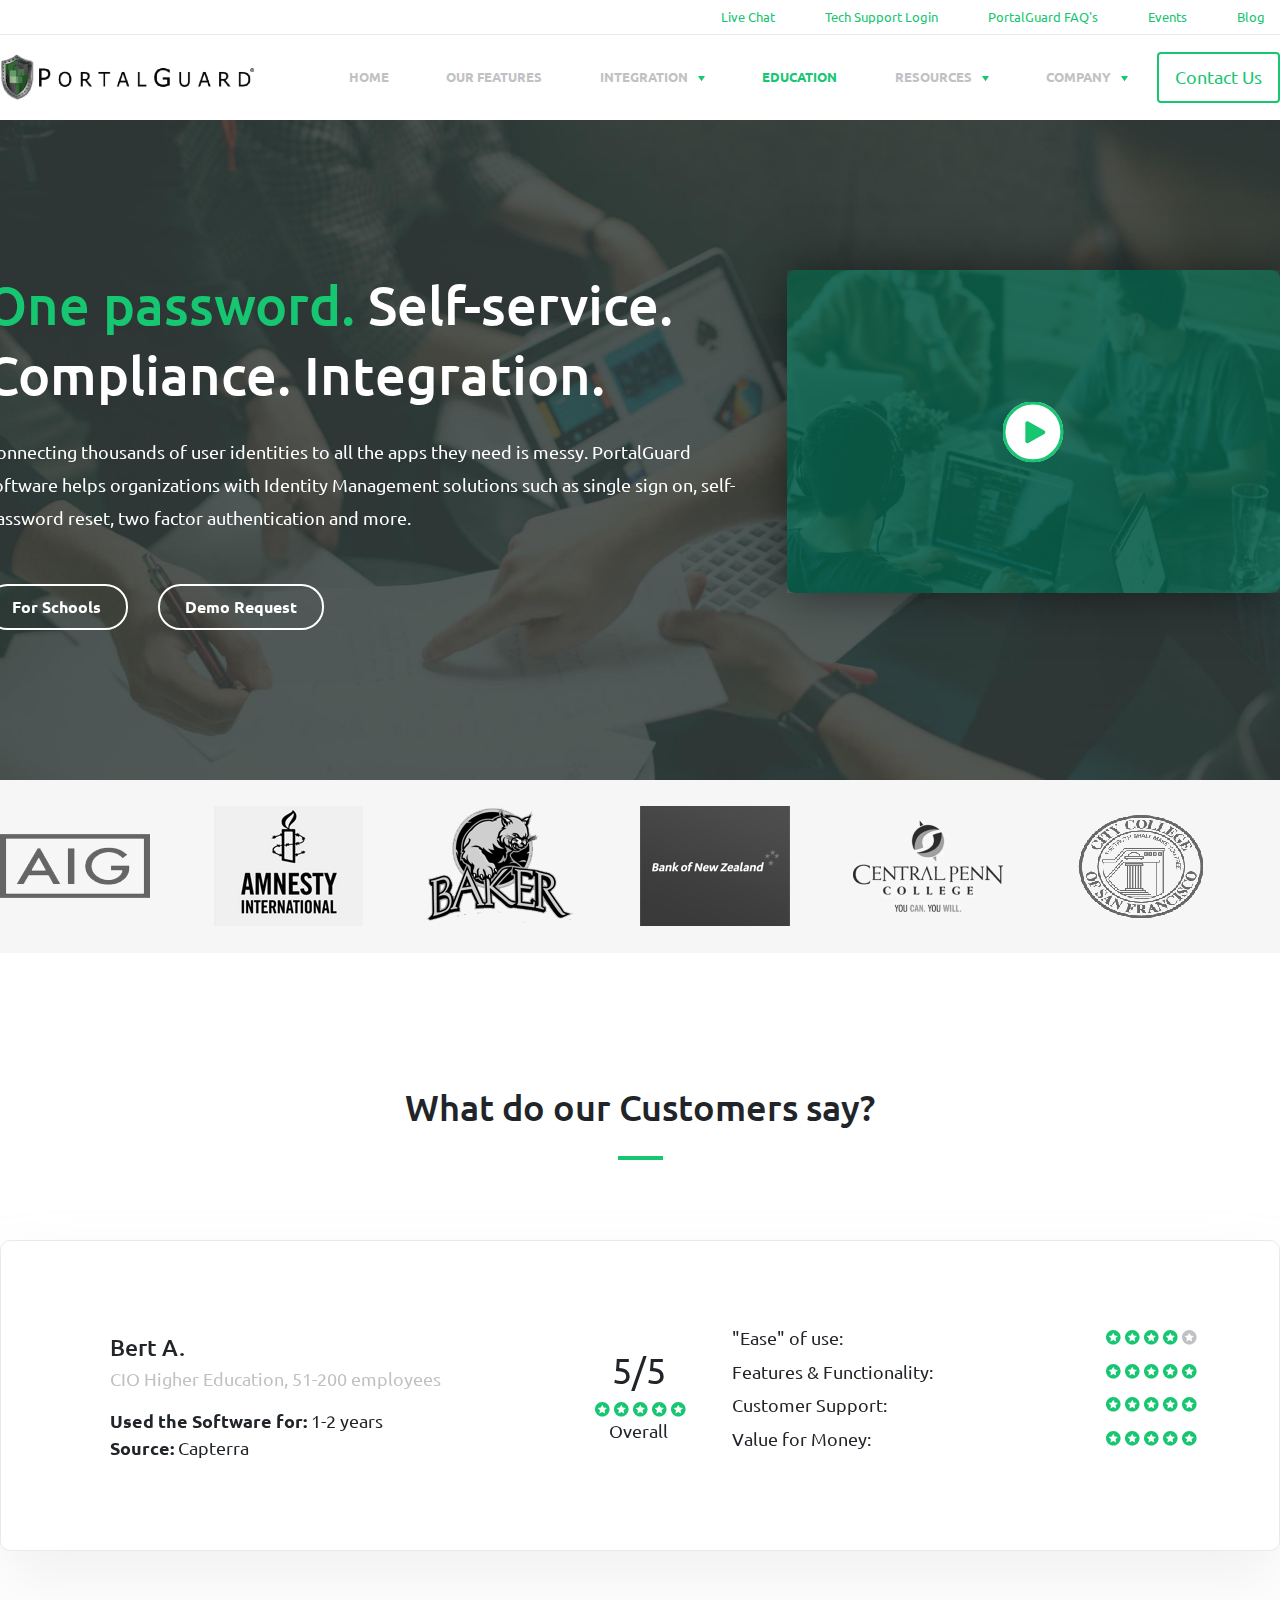
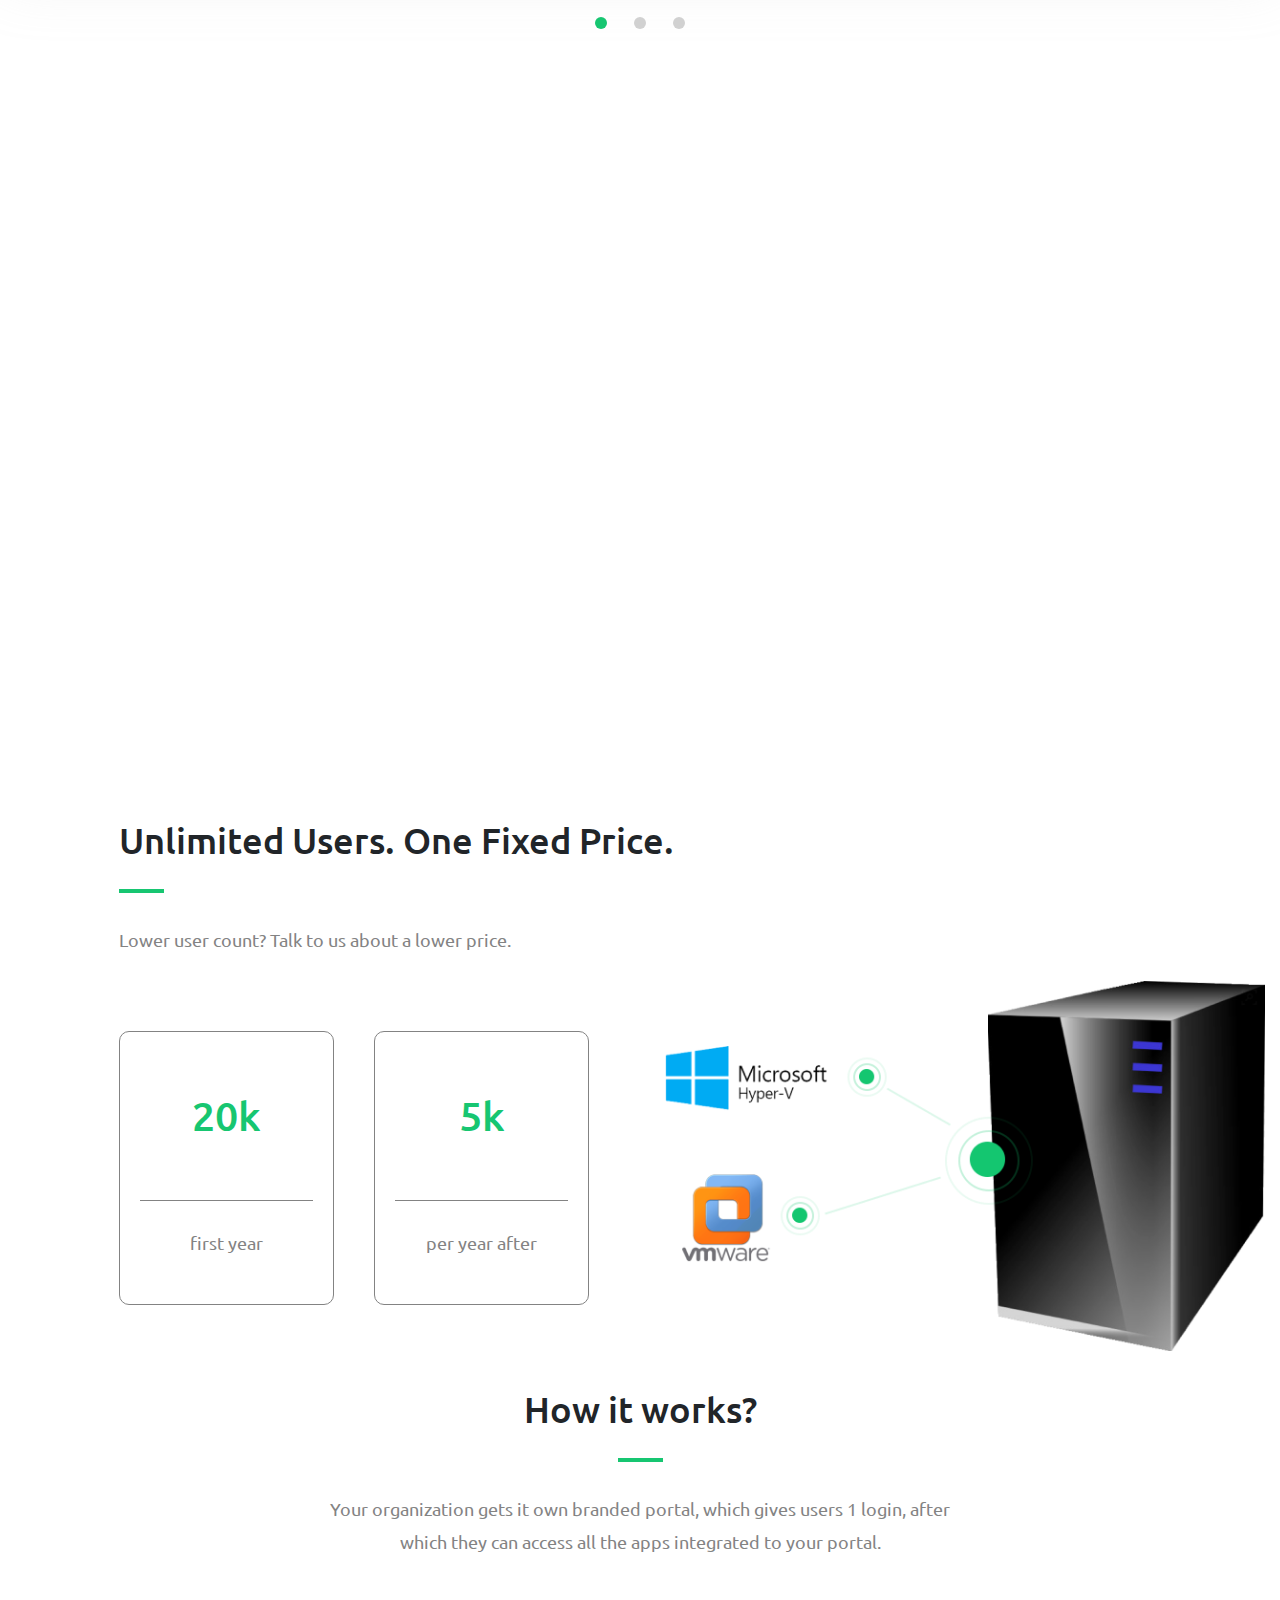
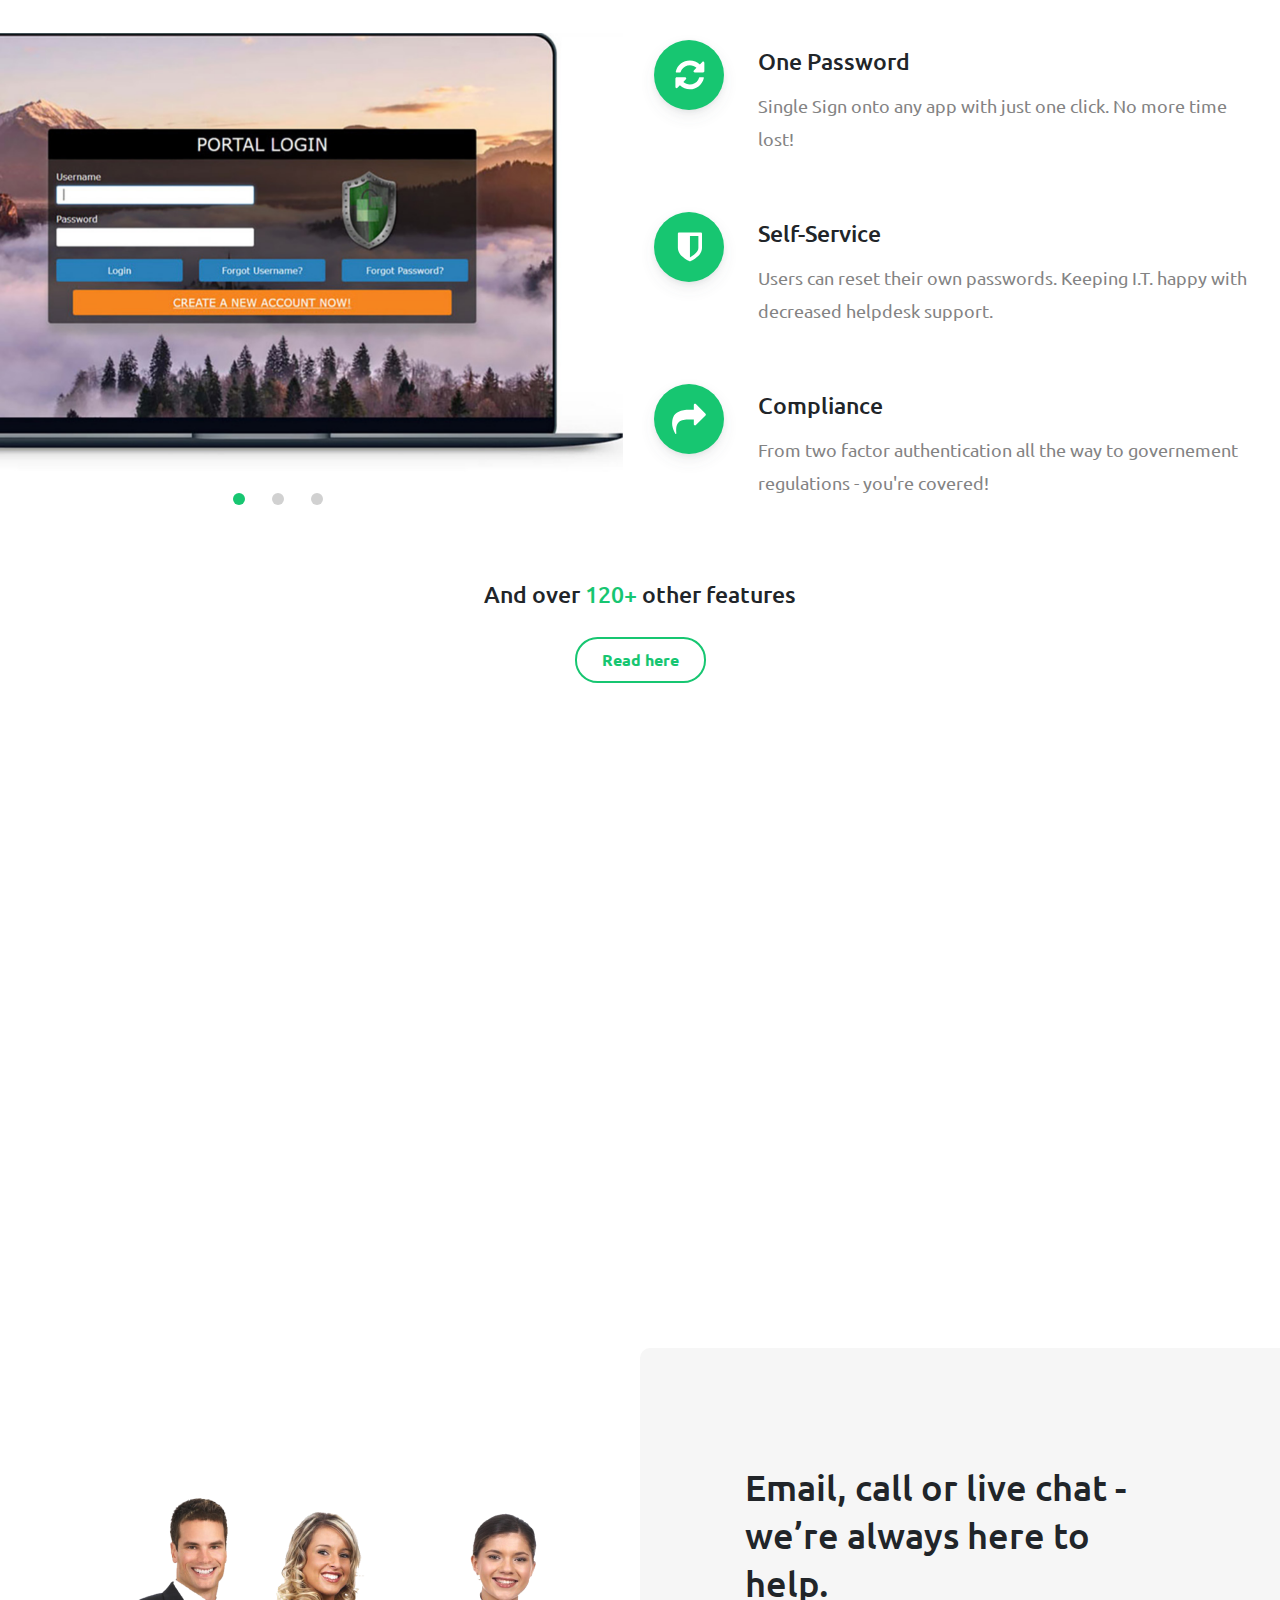
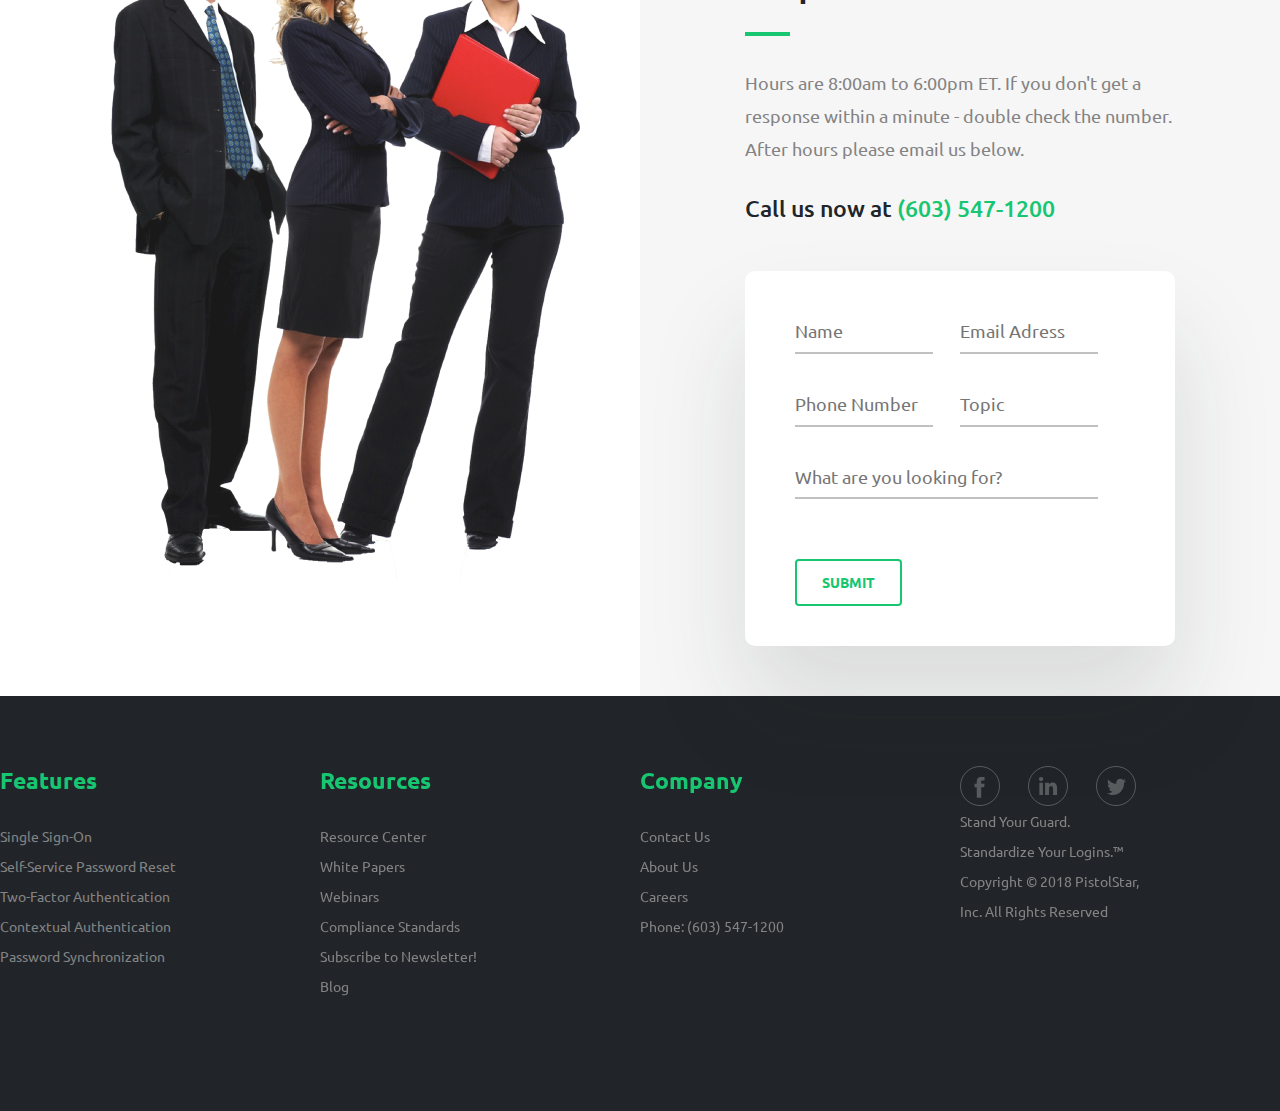
<file: index.html>
<!DOCTYPE html>
<html lang="en">
    <head>
        <meta charset="utf-8">
        <meta http-equiv="X-UA-Compatible" content="IE=edge">
        <title>PortalGuard</title>
        <meta name="description" content="">
        <meta name="viewport" content="width=device-width,initial-scale=1,shrink-to-fit=no">
        <link href="https://fonts.googleapis.com/css?family=Ubuntu:400,500,700" rel="stylesheet">
        <link rel="stylesheet" href="css/normalize.css">
        <link rel="stylesheet" href="css/owl.carousel.css">
        <link rel="stylesheet" href="css/aos.css">
        <link rel="stylesheet" href="css/bootstrap-grid.css">
        <link rel="stylesheet" href="css/style.css">
    </head>
    <body>
       <div class="container-fluid top-bar">
           <div class="container">
                <div class="row">
                    <div class="col">
                        <ul class="top-bar__menu">
                            <li><a href="#">Live Chat</a></li>
                            <li><a href="#">Tech Support Login</a></li>
                            <li><a href="#">PortalGuard FAQ's</a></li>
                            <li><a href="#">Events </a></li>
                            <li><a href="#">Blog</a></li>
                        </ul>
                    </div>
                </div>
           </div>
       </div>
       <div class="container">
            <header class="row page-header align-items-center">
                <div class="col-lg-3 col-6 offset-xs-1 col-md-12 medium-center-text">
                    <a href="#"><img class="page-header__logo img-fluid" src="img/pg-banner-shield.png" alt="PortalGuard"></a>
                </div>
                <div class="col mobile-menu">
                    <div class="hamburger-btn">
                        <span></span>
                        <span></span>
                        <span></span>
                    </div>
                </div>
                <div class="col-lg col-md-12 d-flex justify-content-between">
                    <nav class="hide-mobile">
                            <ul class="page-header__nav">
                                    <li><a href="#">Home</a></li>
                                    <li><a href="#">Our Features</a></li>
                                    <li class="have-dropdown">
                                        <a href="#">Integration</a>
                                        <ul class="dropdown">
                                            <li class="have-submenu">
                                                <a href="#">Packages</a>
                                                <ul class="submenu">
                                                    <li><a href="#">Apache</a></li>
                                                    <li><a href="#">Domino</a></li>
                                                    <li><a href="#">Education</a></li>
                                                    <li><a href="#">IIS</a></li>
                                                    <li><a href="#">Office 365</a></li>
                                                    <li><a href="#">Sharepoint</a></li>
                                                    <li><a href="#">Websphere</a></li>
                                                </ul>
                                            </li>
                                            <li><a href="#">Active Directory</a></li>
                                            <li class="have-submenu">
                                                <a href="#">Industry</a>
                                                <ul class="submenu">
                                                    <li><a href="#">CJIS</a></li>
                                                    <li><a href="#">Healthcare</a></li>
                                                </ul>
                                            </li>
                                            <li class="have-submenu">
                                                <a href="#">Specialization</a>
                                                <ul class="submenu">
                                                    <li><a href="#">Citrix</a></li>
                                                    <li><a href="#">Office 365</a></li>
                                                    <li><a href="#">Sharepoint</a></li>
                                                </ul>
                                            </li>
                                        </ul>
                                    </li>
                                    <li><a class="active" href="#">Education </a></li>
                                    <li class="have-dropdown">
                                        <a href="#">Resources </a>
                                        <ul class="dropdown">
                                            <li><a href="#">Resorce Center</a></li>
                                            <li class="have-submenu">
                                                <a href="#">Pain Points</a>
                                                <ul class="submenu">
                                                    <li><a href="#">Customer pains</a></li>
                                                </ul>
                                            </li>
                                            <li><a href="#">White Papers</a></li>
                                            <li><a href="#">Webinars</a></li>
                                            <li><a href="#">Visual</a></li>
                                            <li><a href="#">Comparsion Guides</a></li>
                                            <li><a href="#">Blog</a></li>
                                        </ul>
                                    </li>
                                    <li class="have-dropdown">
                                        <a href="#">Company</a>
                                        <ul class="dropdown">
                                            <li><a href="#">About</a></li>
                                            <li><a href="#">PistolStar Culture</a></li>
                                            <li><a href="#">Testimontials</a></li>
                                            <li><a href="#">Talking About US</a></li>
                                            <li><a href="#">News and Press</a></li>
                                        </ul>
                                    </li>
                                </ul>
                    </nav>
                    <div class="d-flex align-items-center hide-mobile">
                        <a class="page-header__nav--contact" href="#">Contact Us</a>
                    </div>
                </div>
            </header>
            <div class="mobile-menu-content page-header__nav">
                    <ul>
                            <li><a href="#">Home</a></li>
                            <li><a href="#">Our Features</a></li>
                            <li class="have-dropdown">
                                <a href="#">Integration</a>
                                <ul class="dropdown">
                                    <li class="have-submenu">
                                        <a href="#">Packages</a>
                                        <ul class="submenu">
                                            <li><a href="#">Apache</a></li>
                                            <li><a href="#">Domino</a></li>
                                            <li><a href="#">Education</a></li>
                                            <li><a href="#">IIS</a></li>
                                            <li><a href="#">Office 365</a></li>
                                            <li><a href="#">Sharepoint</a></li>
                                            <li><a href="#">Websphere</a></li>
                                        </ul>
                                    </li>
                                    <li><a href="#">Active Directory</a></li>
                                    <li class="have-submenu">
                                        <a href="#">Industry</a>
                                        <ul class="submenu">
                                            <li><a href="#">CJIS</a></li>
                                            <li><a href="#">Healthcare</a></li>
                                        </ul>
                                    </li>
                                    <li class="have-submenu">
                                        <a href="#">Specialization</a>
                                        <ul class="submenu">
                                            <li><a href="#">Citrix</a></li>
                                            <li><a href="#">Office 365</a></li>
                                            <li><a href="#">Sharepoint</a></li>
                                        </ul>
                                    </li>
                                </ul>
                            </li>
                            <li><a class="active" href="#">Education </a></li>
                            <li class="have-dropdown">
                                <a href="#">Resources </a>
                                <ul class="dropdown">
                                    <li><a href="#">Resorce Center</a></li>
                                    <li class="have-submenu">
                                        <a href="#">Pain Points</a>
                                        <ul class="submenu">
                                            <li><a href="#">Customer pains</a></li>
                                        </ul>
                                    </li>
                                    <li><a href="#">White Papers</a></li>
                                    <li><a href="#">Webinars</a></li>
                                    <li><a href="#">Visual</a></li>
                                    <li><a href="#">Comparsion Guides</a></li>
                                    <li><a href="#">Blog</a></li>
                                </ul>
                            </li>
                            <li class="have-dropdown">
                                <a href="#">Company</a>
                                <ul class="dropdown">
                                    <li><a href="#">About</a></li>
                                    <li><a href="#">PistolStar Culture</a></li>
                                    <li><a href="#">Testimontials</a></li>
                                    <li><a href="#">Talking About US</a></li>
                                    <li><a href="#">News and Press</a></li>
                                </ul>
                            </li>
                        </ul>
            </div>
       </div>
       <div class="container-fluid hero-img hero-img_home">
           <div data-aos="fade-up" class="container">
               <div class="row j-center">
                   <div class="col-lg-7 col-10">
                        <div class="row">
                            <div class="col-12 medium-center-text">
                                <h1>
                                    <span class="green-text">One password.</span> Self-service. 
                                    Compliance. Integration.
                                </h1>
                            </div>
                        </div>
                        <div class="row">
                            <div class="col-12 medium-center-text">
                                <p>Connecting thousands of user identities to all the apps they need is messy. PortalGuard software helps organizations with Identity Management solutions such as single sign on, self-password reset, two factor authentication and more.</p>
                            </div>
                        </div>
                        <div class="row">
                            <div class="col-12 d-flex j-center medium-center-text">
                                <a class="btn btn-white-border btn-margin-right" href="#">For Schools</a><a class="btn btn-white-border float-right" href="#">Demo Request</a>
                            </div>
                        </div> 
                   </div>
                   <div class="col-lg-5 col-sm-10 col-xs-11 page-header__video">
                        <div class="video-container">
                            <a href="#"><img class="video-container__play" src="svg/play-btn.svg" alt=""></a>                     
                            <img class="img-fluid" width="610" src="img/play-video-bg.png" alt="Video">
                        </div>
                   </div>
               </div>              
           </div>
       </div>
       <div class="container-fluid companies">
           <div class="container">
               <div class="row">
                   <div class="owl-carousel owl-carousel-logos d-flex align-items-center justify-content-between">
                       <div><img src="img/companies/aig.png" alt="AIG"></div>
                       <div><img src="img/companies/amnesty-international.png" alt="amnesty-international"></div>
                       <div><img src="img/companies/baker-logo.png" alt="Baker"></div>
                       <div><img src="img/companies/bank-of-new-zealand.png" alt="Bank Of New Zeland"></div>
                       <div><img src="img/companies//Central_Penn_College_logo.png" alt="Central Penn College"></div>
                       <div><img src="img/companies/city-college-san-fran.png" alt="City College San Fran"></div>
                       <div><img src="img/companies/colgate-palmolive.png" alt="Colgate Palmolive"></div>
                       <div><img src="img/companies//Delaware_County_Community_College_District.png" alt="Delaware County"></div>
                       <div><img src="img/companies/hale-school.png" alt="Hale School"></div>
                       <div><img src="img/companies/hershey-entertainment.png" alt="Hershey Entertaiment"></div>
                       <div><img src="img/companies/liu-logo.png" alt="LIU"></div>
                       <div><img src="img/companies/neit-logo.png" alt="Neit Logo"></div>
                       <div><img src="img/companies/New_College_of_Florida.png" alt="New College Florida"></div>
                       <div><img src="img/companies/orange-business-group.png" alt="Orange"></div>
                       <div><img src="img/companies/Shasta_College_logo.png" alt="Shasta College"></div>
                       <div><img src="img/companies/sheetz.png" alt="Sheetz"></div>
                       <div><img src="img/companies/sodexo.png" alt="Sodexo"></div>
                       <div><img src="img/companies/spartennash.png" alt="Spartennash"></div>
                       <div><img src="img/companies/SWC_logo.png" alt="SWC"></div>
                       <div><img src="img/companies/td-bank.png" alt="TD Bank"></div>
                       <div><img src="img/companies/tessella-logo.png" alt="Tessella Logo"></div>
                       <div><img src="img/companies/tufts-healthplan.png" alt="Tufts"></div>
                       <div><img src="img/companies/ykk.png" alt="YKK"></div>
                       <div><img src="img/companies/pioneer-logo.png" alt="Pioneer"></div>
                       <div><img src="img/companies/calabrio.png" alt="Calabrio"></div>
                       <div><img src="img/companies/maverik-center.png" alt="Maverik"></div>
                       <div><img src="img/companies/mapfre.png" alt="Mapfre"></div>
                       <div><img src="img/companies/scsu.png" alt="Scsu"></div>
                       <div><img src="img/companies/tj-maxx.png" alt="TJ-Maxx"></div>
                       <div><img src="img/companies/pioneer-logo.png" alt="Pioneer"></div>
                       <div><img src="img/companies/calabrio.png" alt="Calabrio"></div>
                       <div><img src="img/companies/logo.png" alt="Logo"></div>
                       <div><img src="img/companies/navy-logo.png" alt="Navy Logo"></div>
                   </div>
               </div>
           </div>
       </div>
       <div class="container content">
           <div class="row content-row justify-content-center">
               <div class="col-12 text-center">
                    <h2 class="after-center">What do our Customers say?</h2>
               </div>
           </div>
           <div class="row customers-box">
                <div class="owl-carousel customer-carousel">
                    <div class="d-flex flex-wrap align-items-center">
                                <div class="col-md-12 col-lg-5">
                                    <div class="d-flex flex-column customer__info medium-center-text mobile-center-text ">
                                        <span class="customer__info--name">Bert A.</span>
                                        <span class="customer__info--note">CIO Higher Education, 51-200 employees</span>
                                        <ul>
                                            <li><b>Used the Software for:</b> 1-2 years</li>
                                            <li><b>Source:</b> Capterra</li>
                                        </ul>
                                    </div>
                                </div>
                                <div class="col-md-12 col-lg-2">
                                    <div class="d-flex flex-column text-center">
                                        <span class="customer__rate">5/5</span>
                                        <ul class="customer__stars">
                                            <li></li>
                                            <li></li>
                                            <li></li>
                                            <li></li>
                                            <li></li>
                                        </ul>
                                        <span>Overall</span>
                                    </div>
                                </div>
                                <div class="col-md-12 col-lg-5 hide-mobile">
                                    <div class="customer__rating">
                                        <span>"Ease" of use:</span>
                                        <ul class="customer__stars">
                                            <li></li>
                                            <li></li>
                                            <li></li>
                                            <li></li>
                                            <li class="customer__stars--grey"></li>
                                        </ul>
                                    </div>
                                    <div class="customer__rating">
                                        <span>Features & Functionality:</span>
                                        <ul class="customer__stars">
                                            <li></li>
                                            <li></li>
                                            <li></li>
                                            <li></li>
                                            <li></li>
                                        </ul>
                                    </div>
                                    <div class="customer__rating">
                                        <span>Customer Support:</span>
                                        <ul class="customer__stars">
                                            <li></li>
                                            <li></li>
                                            <li></li>
                                            <li></li>
                                            <li></li>
                                        </ul>
                                    </div>
                                    <div class="customer__rating">
                                        <span>Value for Money:</span>
                                        <ul class="customer__stars">
                                            <li></li>
                                            <li></li>
                                            <li></li>
                                            <li></li>
                                            <li></li>
                                        </ul>
                                    </div>
                                </div>
                    </div>
                    <div class="d-flex flex-wrap align-items-center">
                                <div class="col-md-12 col-lg-5">
                                    <div class="d-flex flex-column customer__info medium-center-text mobile-center-text ">
                                        <span class="customer__info--name">Gordon A.</span>
                                        <span class="customer__info--note">VP, IT</span>
                                        <ul>
                                            <!-- <li><b>Used the Software for:</b> 1-2 years</li> -->
                                            <li><b>Source:</b> Capterra</li>
                                        </ul>
                                    </div>
                                </div>
                                <div class="col-md-12 col-lg-2">
                                    <div class="d-flex flex-column text-center">
                                        <span class="customer__rate">5/5</span>
                                        <ul class="customer__stars">
                                            <li></li>
                                            <li></li>
                                            <li></li>
                                            <li></li>
                                            <li></li>
                                        </ul>
                                        <span>Overall</span>
                                    </div>
                                </div>
                                <div class="col-md-12 col-lg-5 hide-mobile">
                                    <div class="customer__rating">
                                        <span>"Ease" of use:</span>
                                        <ul class="customer__stars">
                                            <li></li>
                                            <li></li>
                                            <li></li>
                                            <li></li>
                                            <li></li>
                                        </ul>
                                    </div>
                                    <div class="customer__rating">
                                        <span>Features & Functionality:</span>
                                        <ul class="customer__stars">
                                            <li></li>
                                            <li></li>
                                            <li></li>
                                            <li></li>
                                            <li></li>
                                        </ul>
                                    </div>
                                    <div class="customer__rating">
                                        <span>Customer Support:</span>
                                        <ul class="customer__stars">
                                            <li></li>
                                            <li></li>
                                            <li></li>
                                            <li></li>
                                            <li></li>
                                        </ul>
                                    </div>
                                    <div class="customer__rating">
                                        <span>Value for Money:</span>
                                        <ul class="customer__stars">
                                            <li></li>
                                            <li></li>
                                            <li></li>
                                            <li></li>
                                            <li></li>
                                        </ul>
                                    </div>
                                </div>
                    </div>
                    <div class="d-flex flex-wrap align-items-center">
                                <div class="col-md-12 col-lg-5">
                                    <div class="d-flex flex-column customer__info medium-center-text mobile-center-text ">
                                        <span class="customer__info--name">Yared G.</span>
                                        <span class="customer__info--note">Web Developer Information Technology and Services, 201-500 employees</span>
                                        <ul>
                                            <li><b>Used the Software for:</b> 2+ years</li>
                                            <li><b>Source:</b> Capterra</li>
                                        </ul>
                                    </div>
                                </div>
                                <div class="col-md-12 col-lg-2">
                                    <div class="d-flex flex-column text-center">
                                        <span class="customer__rate">5/5</span>
                                        <ul class="customer__stars">
                                            <li></li>
                                            <li></li>
                                            <li></li>
                                            <li></li>
                                            <li></li>
                                        </ul>
                                        <span>Overall</span>
                                    </div>
                                </div>
                                <div class="col-md-12 col-lg-5 hide-mobile">
                                    <div class="customer__rating">
                                        <span>"Ease" of use:</span>
                                        <ul class="customer__stars">
                                            <li></li>
                                            <li></li>
                                            <li></li>
                                            <li></li>
                                            <li></li>
                                        </ul>
                                    </div>
                                    <div class="customer__rating">
                                        <span>Features & Functionality:</span>
                                        <ul class="customer__stars">
                                            <li></li>
                                            <li></li>
                                            <li></li>
                                            <li></li>
                                            <li></li>
                                        </ul>
                                    </div>
                                    <div class="customer__rating">
                                        <span>Customer Support:</span>
                                        <ul class="customer__stars">
                                            <li></li>
                                            <li></li>
                                            <li></li>
                                            <li></li>
                                            <li></li>
                                        </ul>
                                    </div>
                                    <div class="customer__rating">
                                        <span>Value for Money:</span>
                                        <ul class="customer__stars">
                                            <li></li>
                                            <li></li>
                                            <li></li>
                                            <li></li>
                                            <li></li>
                                        </ul>
                                    </div>
                                </div>
                    </div>
                </div>
           </div>
           <div class="row dots-customer"></div>
           <div data-aos="fade-up">
                <div class="row content-row justify-content-center">
                    <div class="col-lg-6 col-md-8 text-center">
                        <h2 class="after-center">Complete Software Solution for Identity Management</h2>
                        <p>Users use cloud apps. PortalGuard is an on premise, no client-side extension software. Since 2000 organizations in industries such as education, healthcare, finance and law with users from 10 to 15 000 have loved it’s usability and security.</p>
                    </div>
                </div>
                <div class="row content-row justify-content-center">
                    <div class="col-lg-2 col-6 text-center">
                        <img class="img-fluid" src="svg/integrates.svg" alt="Integrates With Anything">
                        <h3>Integrates With Anything</h3>
                    </div>
                    <div class="col-lg-2 col-6 text-center">
                        <img class="img-fluid" src="svg/users.svg" alt="Integrates With Anything">
                        <h3>Millions of Daily Users</h3>
                        </div>
                    <div class="col-lg-2 col-6 text-center">
                        <img class="img-fluid" src="svg/stars.svg" alt="Integrates With Anything">
                        <h3>5 Star Industry Rating</h3>
                        </div>
                    <div class="col-lg-2 col-6 text-center">
                        <img class="img-fluid" src="svg/support.svg" alt="Integrates With Anything">
                        <h3>Anytime 24/7 Support</h3>
                        </div>
                </div>
            </div>
           <div class="row content-row fixed-price j-center">
                <div class="col-lg-6 col-md-8 offset-lg-1 medium-center-text mobile-center-text">
                    <h2>Unlimited Users. One Fixed Price.</h2>
                    <p>Lower user count? Talk to us about a lower price.</p>
                </div>
            </div>
            <div class="row content-row j-center">
                <div class="col-lg-5 col-md-12 col-10 offset-lg-1 d-flex j-center">
                    <div class="fixed-price__box">
                        <span>20k</span>
                        <p>first year</p>
                    </div>
                    <div class="fixed-price__box">
                            <span>5k</span>
                            <p>per year after</p>
                    </div>
                </div>
                <div class="col-6 fixed-price__images d-flex justify-content-between hide-lrg">
                    <img class="absolute-img img-fluid hide-mobile" width="600" src="img/serwer-img.png" alt="Serwer">
                </div>
            </div>
           <div class="row content-row justify-content-center">
                <div class="col-lg-6 col-md-8 text-center">
                    <h2 class="after-center">How it works?</h2>
                    <p>Your organization gets it own branded portal, which gives users 1 login, after which they can access all the apps integrated to your portal.</p>
                </div>
            </div>
       </div>
       <div class="container-fluid">
           <div class="row content j-center">
               <div class="col-6 hide-medium hide-mobile">
                    <div class="row owl-carousel works-carousel">
                        <div>
                            <img class="img-fluid" src="img/laptop-img.jpg" alt="Carousel">
                        </div>
                        <div>
                            <img class="img-fluid" src="img/laptop-img-2.jpg" alt="Carousel">
                        </div>
                        <div>
                            <img class="img-fluid" src="img/laptop_edu-img.jpg" alt="Carousel">
                        </div>
                    </div>
                    <div class="row dots-works"></div>
               </div>
               <div class="col-lg-6 col-10 ">
                   <div class="works-item flex-column">
                       <img class="img-fluid"  src="svg/sync-icon.svg" alt="Sync">
                        <div class="works-item__text">
                            <h3>One Password</h3>
                            <p>Single Sign onto any app with just one click. No more time lost!</p>
                        </div>
                   </div>
                   <div class="works-item flex-column">
                        <img class="img-fluid"  src="svg/security.svg" alt="Security">
                         <div class="works-item__text">
                             <h3>Self-Service</h3>
                             <p>Users can reset their own passwords. Keeping I.T. happy with decreased helpdesk support.</p>
                         </div>
                    </div>
                    <div class="works-item flex-column">
                        <img class="img-fluid"  src="svg/shared-icon.svg" alt="Shared">
                        <div class="works-item__text">
                            <h3>Compliance</h3>
                            <p>From two factor authentication all the way to governement regulations - you're covered!</p>
                        </div>
                    </div>
               </div>
           </div>
           <div class="row content">
               <div class="col text-center">
                    <h3>And over <span class="green-text">120+</span> other features</h3>
                    <p><a class="btn btn-green-border" href="#">Read here</a></p>
               </div>
           </div>
       </div>
       <div class="container">
           <div data-aos="fade-up" class="row content fixed-price j-center">
               <div class="col-lg-4 offset-lg-1 col-md-8 medium-center-text mobile-center-text">
                    <h2>Integrates with ANY app your school uses.</h2>
                    <p>You have unique requirements. Our team will integrate any app you need to use in your eco-system. Just ask.</p>
               </div>
               <div class="col-md-6 col-sm-10 col-xs-11 offset-lg-1">
                    <div class="video-container">
                         <a href="#"><img class="video-container__play" src="svg/play-btn.svg" alt=""></a>                     
                         <img class="img-fluid" width="610" src="img/play-video-bg.png" alt="Video">
                    </div>
                </div>
           </div>
       </div>
       <div class="container-fluid">
           <div class="row content j-center">
               <div class="col-6 text-right contact-img hide-lrg">
                   <img class="img-fluid" width="469" src="img/business-people.png" alt="Contact Image">
               </div>
               <div class="col-lg-6 col-11 grey-bg medium-center-text mobile-center-text">
                   <h2>Email, call or live chat - we’re always here to help.</h2>
                   <p>Hours are 8:00am to 6:00pm ET. If you don't get a response within a minute - double check the number. After hours please email us below.</p>
                   <h3>Call us now at <span class="green-text">(603) 547-1200</span></h3>
                   <div class="contact-form-bg">
                       <form class="contact-form" action="send.php">
                           <div class="row">
                                <div class="col-12 col-xl-5 contact-input"><input required placeholder="Name" type="text" name="name" id="name"></div>
                                <div class="col-12 col-xl-5 offset-xl-1 contact-input"><input required placeholder="Email Adress" type="text" name="email" id="email"></div>
                                <div class="col-12 col-xl-5 contact-input"><input required placeholder="Phone Number" type="text" name="phone" id="phone"></div>
                                <div class="col-12 col-xl-5 offset-xl-1 contact-input"><input required placeholder="Topic" type="text" name="topic" id="topic"></div>
                                <div class="col-xl-11 col-12 contact-input"><input required placeholder="What are you looking for?" type="text" name="msg" id="msg"></div>
                           </div>
                           <div class="row j-center">
                                <div class="col-lg-3 col-6  contact-submit">
                                    <input type="submit" value="Submit">
                                </div>
                           </div>
                       </form>
                   </div>
               </div>
           </div>
       </div>
       <div class="conatiner-fluid page-footer">
           <div class="container">
               <footer class="row">
                    <div class="col hide-mobile">
                        <h4>Features</h4>
                        <ul>
                            <li><a href="#">Single Sign-On</a></li>
                            <li><a href="#">Self-Service Password Reset</a></li>
                            <li><a href="#">Two-Factor Authentication</a></li>
                            <li><a href="#">Contextual Authentication</a></li>
                            <li><a href="#">Password Synchronization</a></li>
                        </ul>
                    </div>
                    <div class="col hide-mobile">
                        <h4>Resources</h4>
                        <ul>
                            <li><a href="#">Resource Center</a></li>
                            <li><a href="#">White Papers</a></li>
                            <li><a href="#">Webinars</a></li>
                            <li><a href="#">Compliance Standards</a></li>
                            <li><a href="#">Subscribe to Newsletter!</a></li>
                            <li><a href="#">Blog</a></li>
                        </ul>
                    </div>
                    <div class="col hide-mobile">
                        <h4>Company</h4>
                        <ul>
                            <li><a href="#">Contact Us</a></li>
                            <li><a href="#">About Us</a></li>
                            <li><a href="#">Careers</a></li>
                            <li>Phone: (603) 547-1200</li>
                        </ul>
                    </div>
                    <div class="col mobile-center-text">
                            <ul class="page-footer__social j-center">
                                <li><a href="#"><img src="svg/facebook.svg" alt="facebook" /></a></li>
                                <li><a href="#"><img src="svg/linkedin.svg" alt="linkedin"></a></li>
                                <li><a href="#"><img src="svg/twitter.svg" alt="twitter"></a></li>
                            </ul>
                            <p>
                                Stand Your Guard.<br />
                                Standardize Your Logins.™<br />
                                Copyright © 2018 PistolStar,<br />
                                Inc. All Rights Reserved
                            </p>
                        </div>
               </footer>
           </div>
       </div>
       <script src="js/jquery-3.3.1.min.js"></script>
       <script src="js/owl.carousel.js"></script>
       <script src="js/aos.js"></script>
       <script src="js/main.js"></script>
    </body>
</html>
</file>
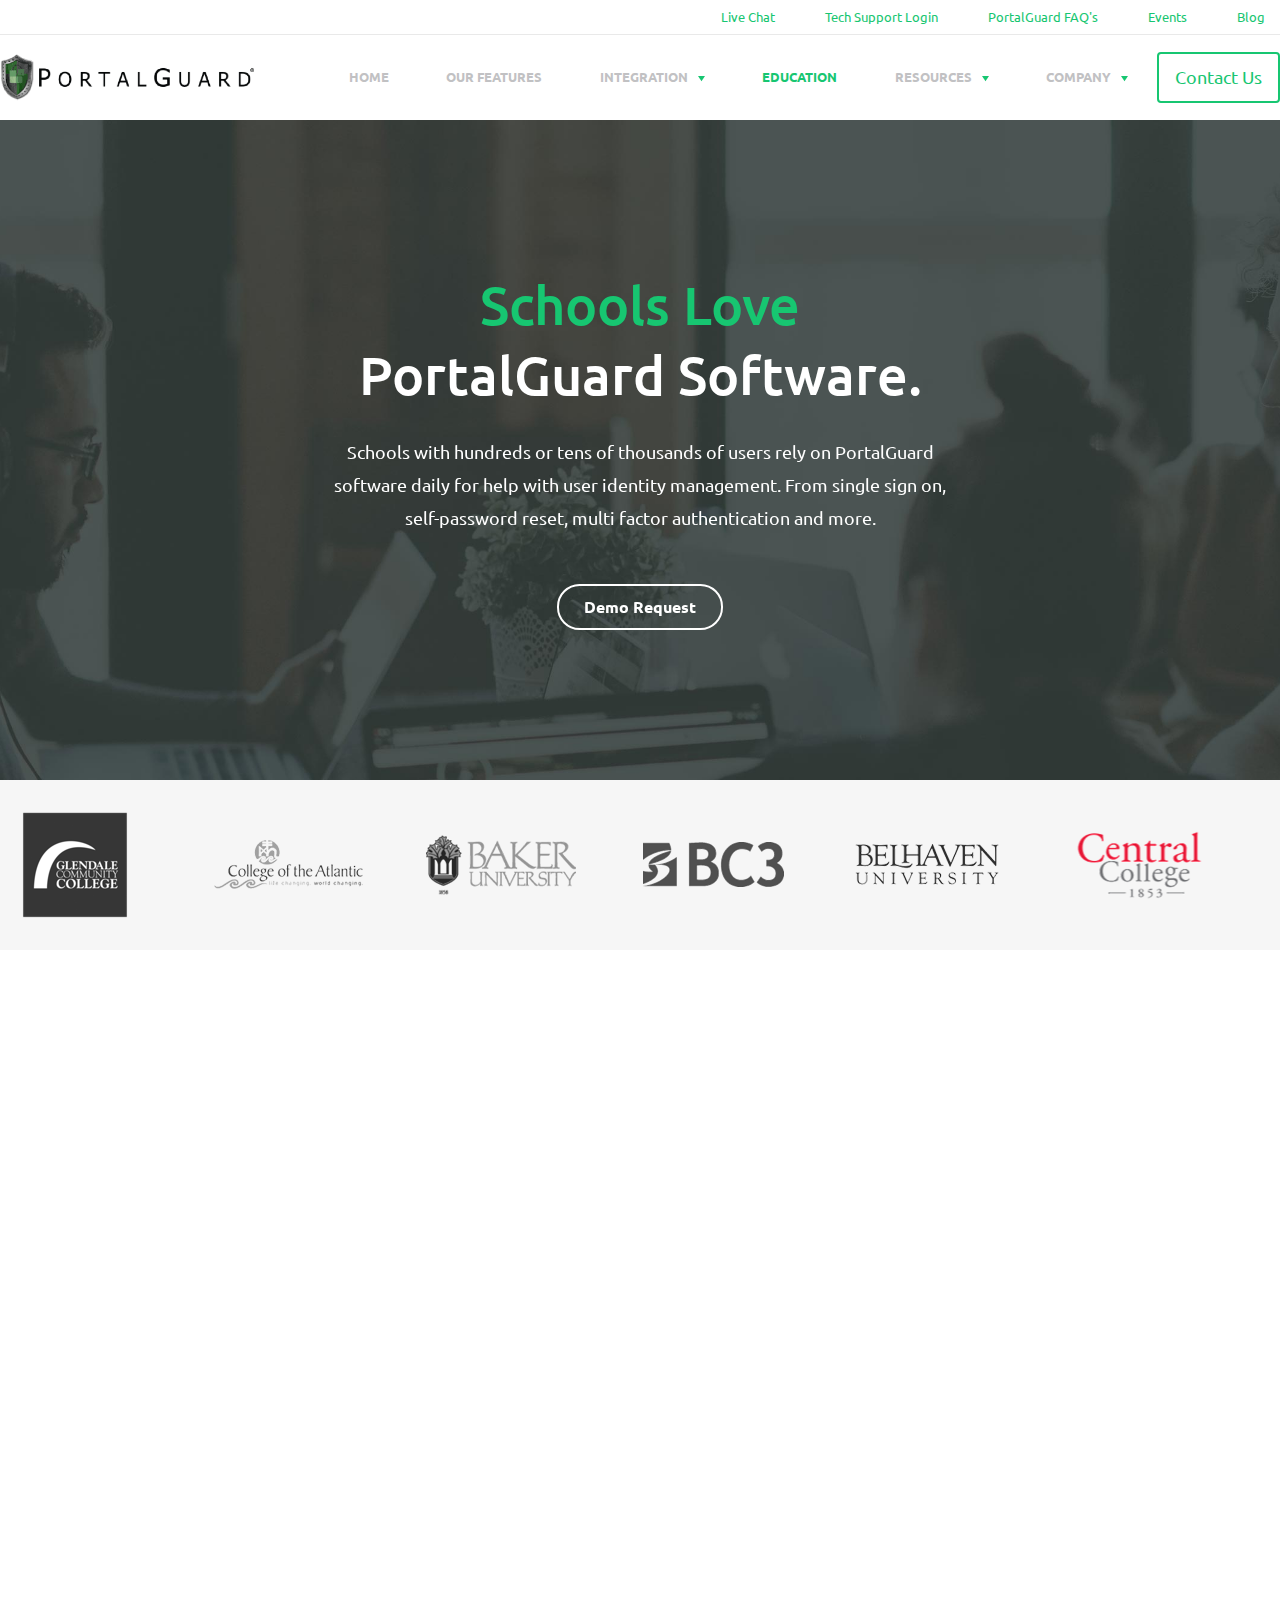
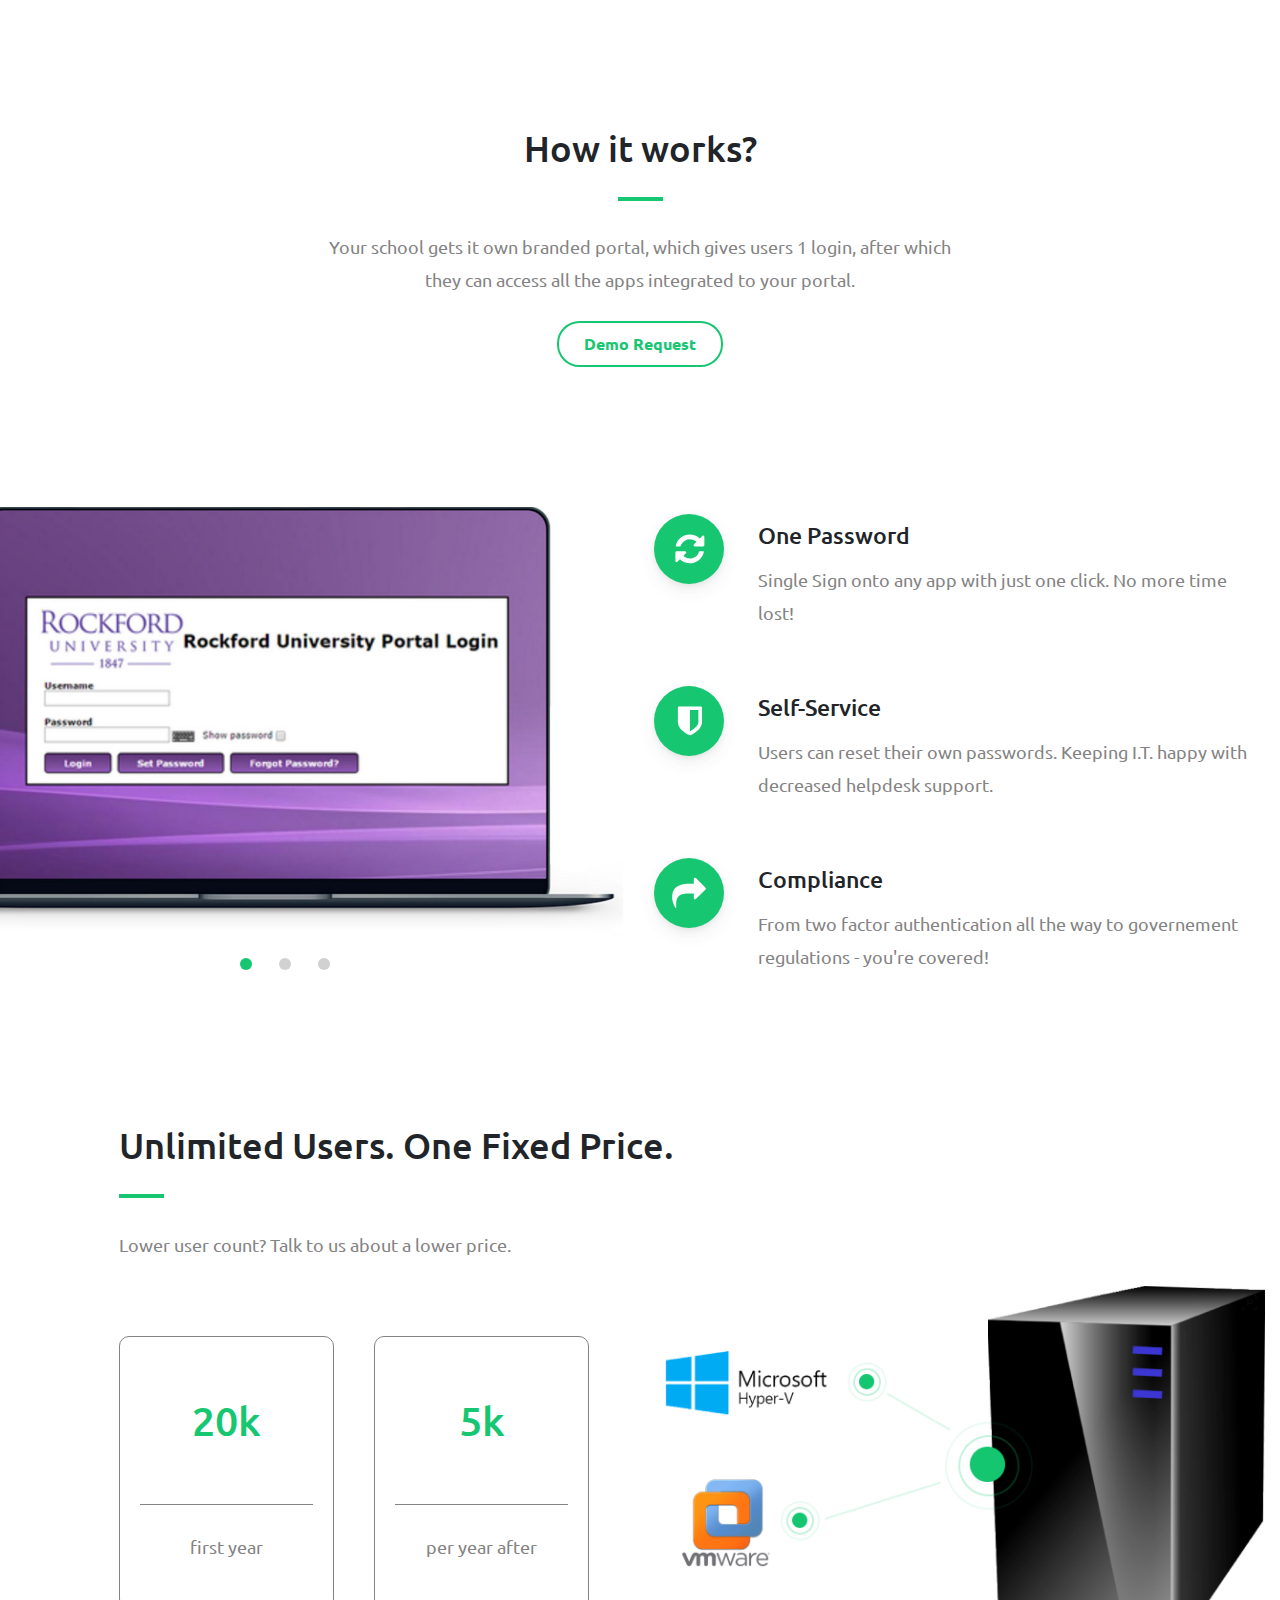
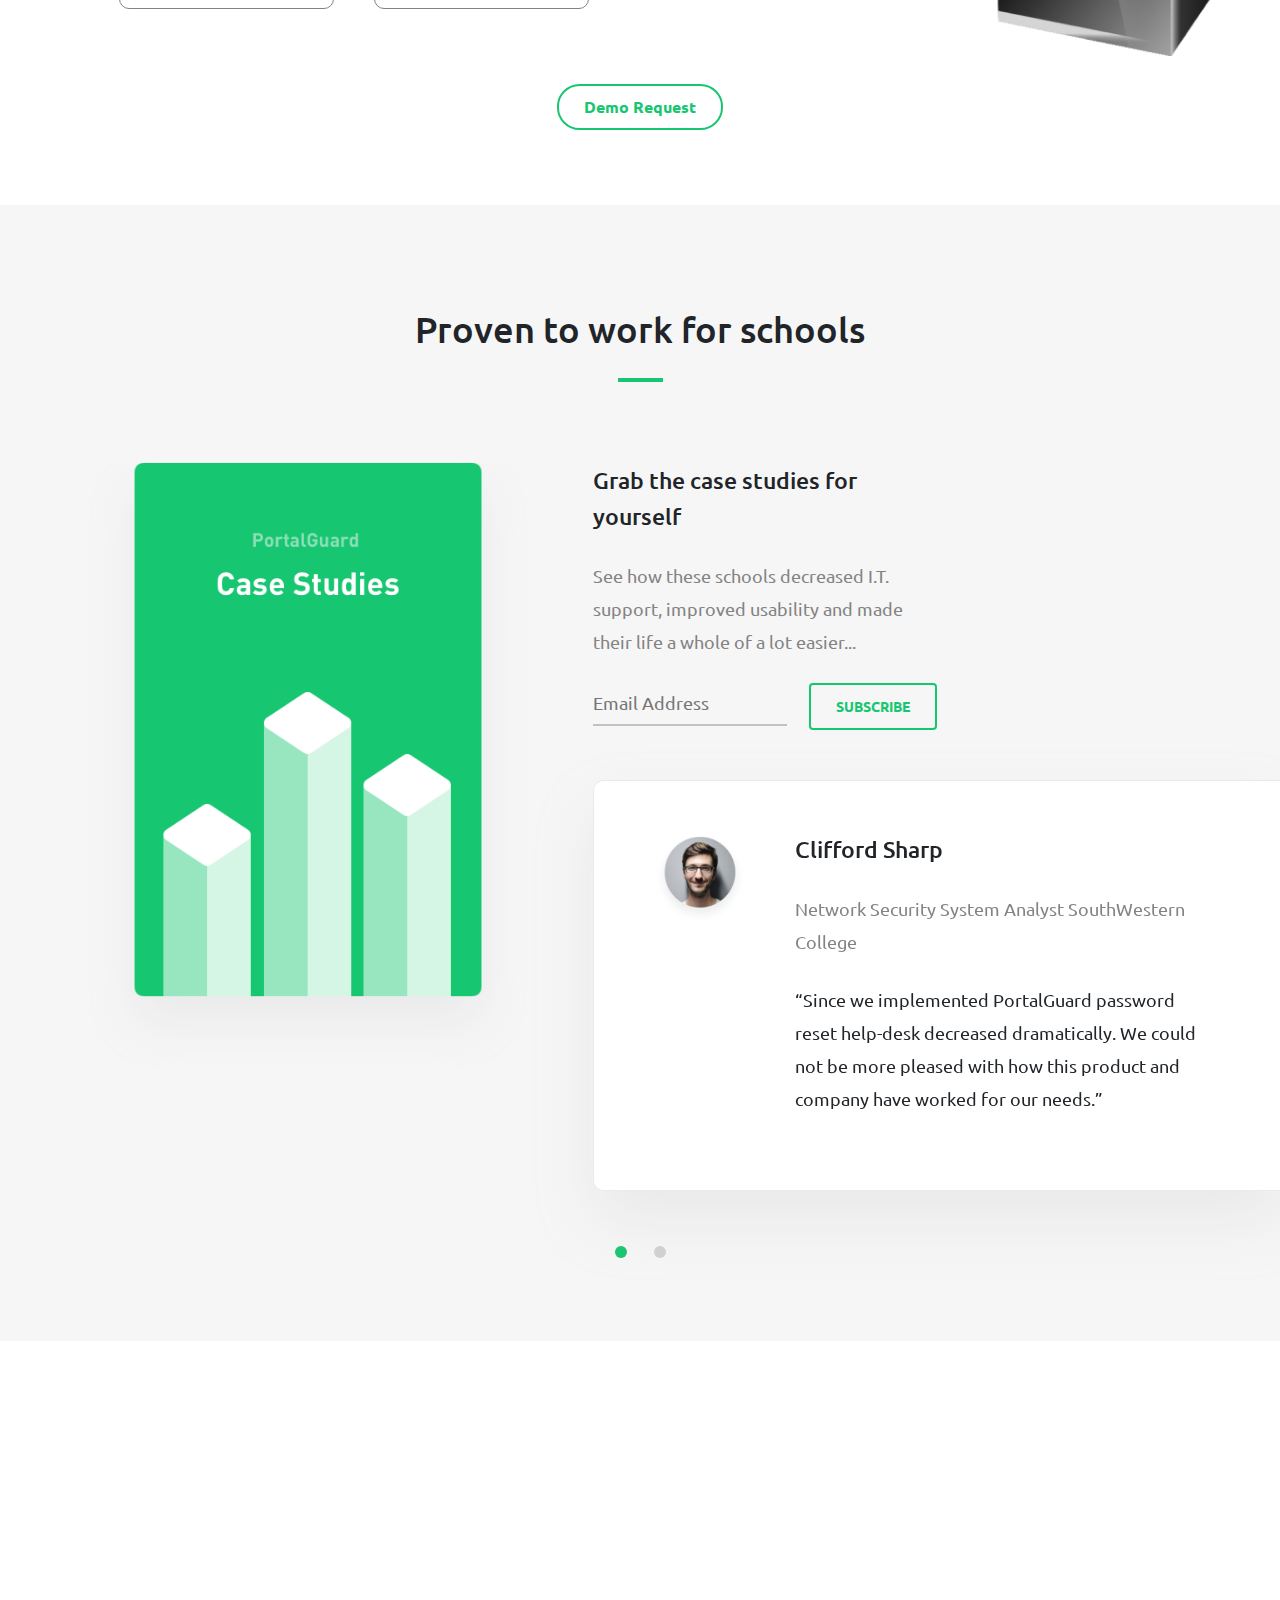
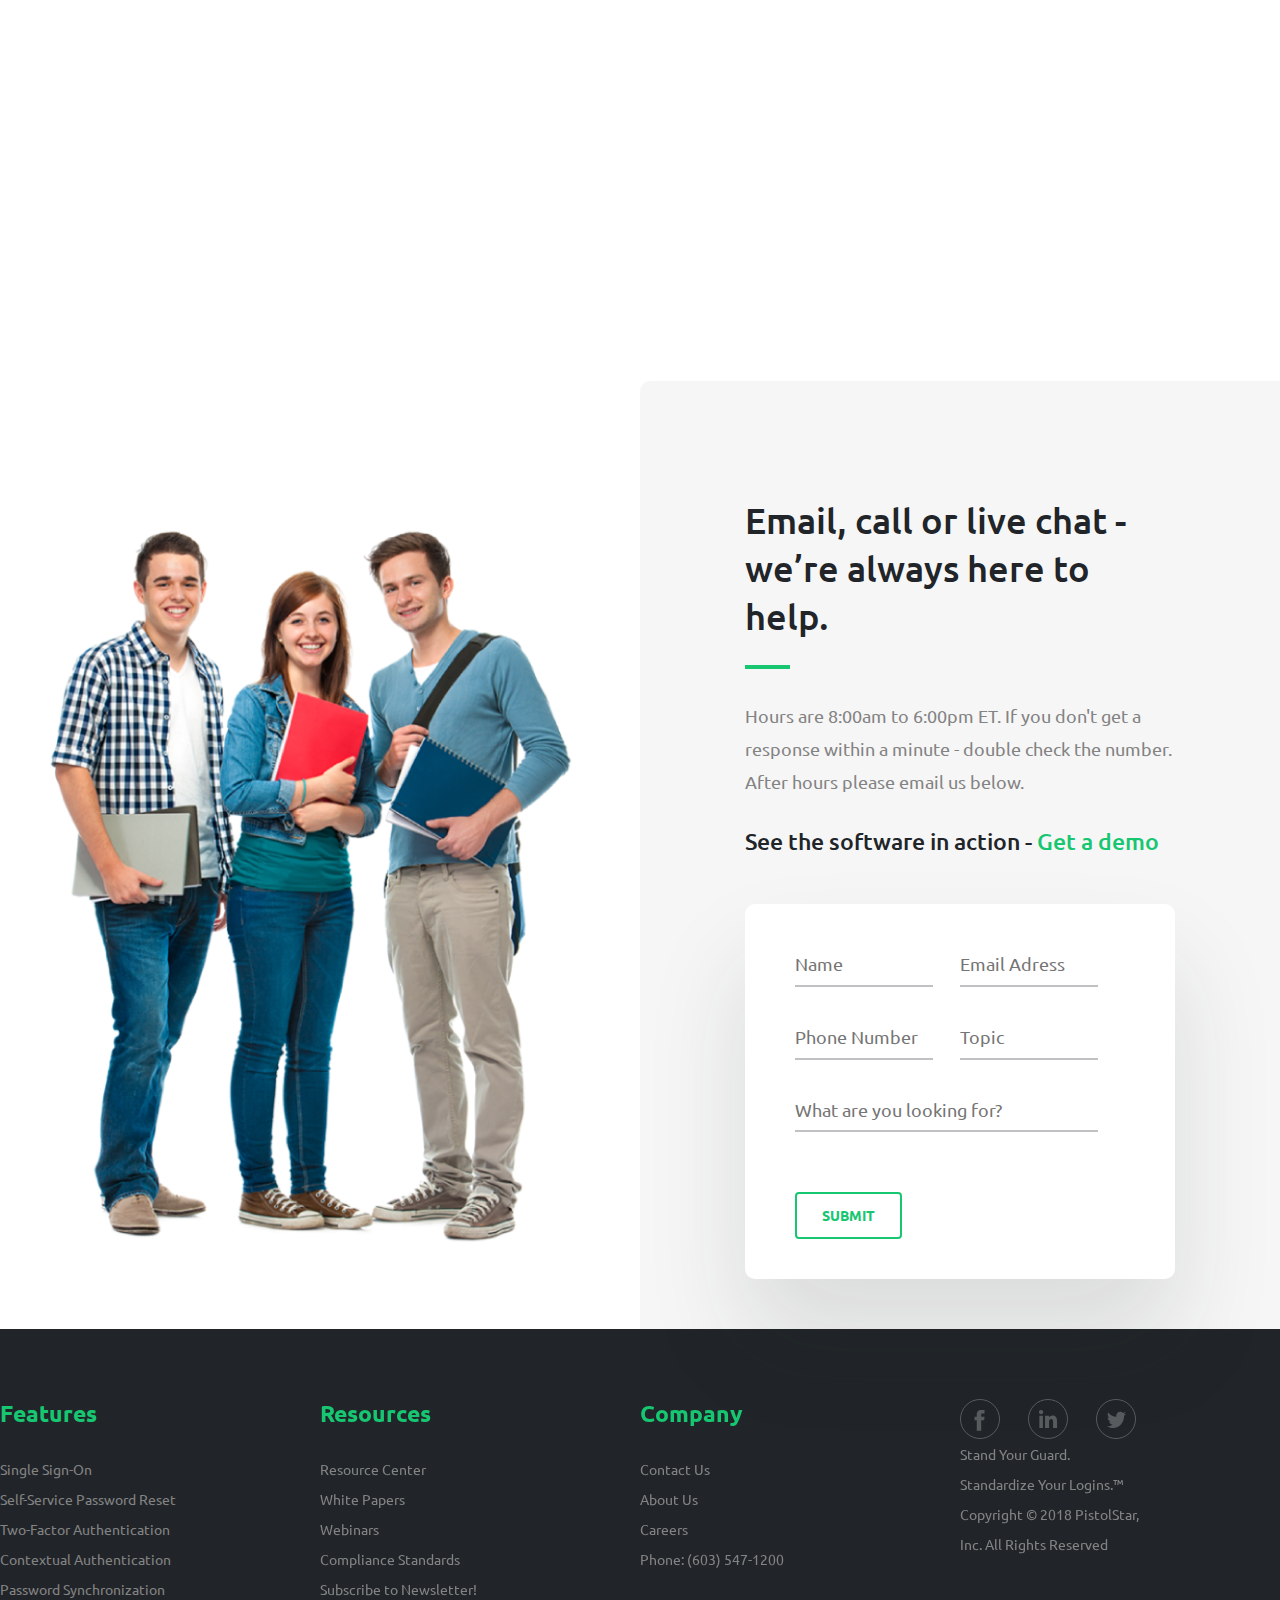
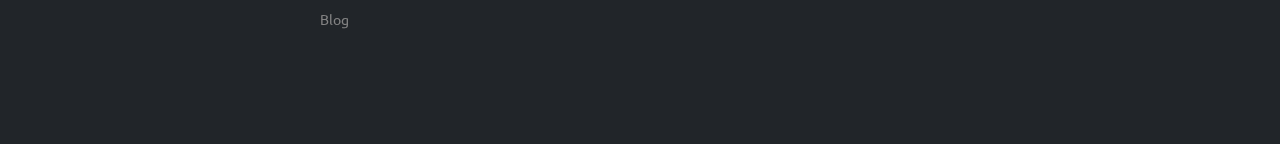
<file: education.html>
<!DOCTYPE html>
<html lang="en">
    <head>
        <meta charset="utf-8">
        <meta http-equiv="X-UA-Compatible" content="IE=edge">
        <title>PortalGuard</title>
        <meta name="description" content="">
        <meta name="viewport" content="width=device-width,initial-scale=1,shrink-to-fit=no">
        <link href="https://fonts.googleapis.com/css?family=Ubuntu:400,500,700" rel="stylesheet">
        <link rel="stylesheet" href="css/normalize.css">
        <link rel="stylesheet" href="css/owl.carousel.css">
        <link rel="stylesheet" href="css/aos.css">
        <link rel="stylesheet" href="css/bootstrap-grid.css">
        <link rel="stylesheet" href="css/style.css">
    </head>
    <body>
       <div class="container-fluid top-bar">
           <div class="container">
                <div class="row">
                    <div class="col">
                        <ul class="top-bar__menu">
                            <li><a href="#">Live Chat</a></li>
                            <li><a href="#">Tech Support Login</a></li>
                            <li><a href="#">PortalGuard FAQ's</a></li>
                            <li><a href="#">Events </a></li>
                            <li><a href="#">Blog</a></li>
                        </ul>
                    </div>
                </div>
           </div>
       </div>
       <div class="container">
            <header class="row page-header align-items-center">
                <div class="col-lg-3 col-6 offset-xs-1 col-md-12 medium-center-text">
                    <a href="#"><img class="page-header__logo img-fluid" src="img/pg-banner-shield.png" alt="PortalGuard"></a>
                </div>
                <div class="col mobile-menu">
                    <div class="hamburger-btn">
                        <span></span>
                        <span></span>
                        <span></span>
                    </div>
                </div>
                <div class="col-lg col-md-12 d-flex justify-content-between">
                    <nav class="hide-mobile">
                        <ul class="page-header__nav">
                            <li><a href="#">Home</a></li>
                            <li><a href="#">Our Features</a></li>
                            <li class="have-dropdown">
                                <a href="#">Integration</a>
                                <ul class="dropdown">
                                    <li class="have-submenu">
                                        <a href="#">Packages</a>
                                        <ul class="submenu">
                                            <li><a href="#">Apache</a></li>
                                            <li><a href="#">Domino</a></li>
                                            <li><a href="#">Education</a></li>
                                            <li><a href="#">IIS</a></li>
                                            <li><a href="#">Office 365</a></li>
                                            <li><a href="#">Sharepoint</a></li>
                                            <li><a href="#">Websphere</a></li>
                                        </ul>
                                    </li>
                                    <li><a href="#">Active Directory</a></li>
                                    <li class="have-submenu">
                                        <a href="#">Industry</a>
                                        <ul class="submenu">
                                            <li><a href="#">CJIS</a></li>
                                            <li><a href="#">Healthcare</a></li>
                                        </ul>
                                    </li>
                                    <li class="have-submenu">
                                        <a href="#">Specialization</a>
                                        <ul class="submenu">
                                            <li><a href="#">Citrix</a></li>
                                            <li><a href="#">Office 365</a></li>
                                            <li><a href="#">Sharepoint</a></li>
                                        </ul>
                                    </li>
                                </ul>
                            </li>
                            <li><a class="active" href="#">Education </a></li>
                            <li class="have-dropdown">
                                <a href="#">Resources </a>
                                <ul class="dropdown">
                                    <li><a href="#">Resorce Center</a></li>
                                    <li class="have-submenu">
                                        <a href="#">Pain Points</a>
                                        <ul class="submenu">
                                            <li><a href="#">Customer pains</a></li>
                                        </ul>
                                    </li>
                                    <li><a href="#">White Papers</a></li>
                                    <li><a href="#">Webinars</a></li>
                                    <li><a href="#">Visual</a></li>
                                    <li><a href="#">Comparsion Guides</a></li>
                                    <li><a href="#">Blog</a></li>
                                </ul>
                            </li>
                            <li class="have-dropdown">
                                <a href="#">Company</a>
                                <ul class="dropdown">
                                    <li><a href="#">About</a></li>
                                    <li><a href="#">PistolStar Culture</a></li>
                                    <li><a href="#">Testimontials</a></li>
                                    <li><a href="#">Talking About US</a></li>
                                    <li><a href="#">News and Press</a></li>
                                </ul>
                            </li>
                        </ul>
                    </nav>
                    <div class="d-flex align-items-center hide-mobile">
                        <a class="page-header__nav--contact" href="#">Contact Us</a>
                    </div>
                </div>
            </header>
            <div class="mobile-menu-content page-header__nav">
                    <ul>
                            <li><a href="#">Home</a></li>
                            <li><a href="#">Our Features</a></li>
                            <li class="have-dropdown">
                                <a href="#">Integration</a>
                                <ul class="dropdown">
                                    <li class="have-submenu">
                                        <a href="#">Packages</a>
                                        <ul class="submenu">
                                            <li><a href="#">Apache</a></li>
                                            <li><a href="#">Domino</a></li>
                                            <li><a href="#">Education</a></li>
                                            <li><a href="#">IIS</a></li>
                                            <li><a href="#">Office 365</a></li>
                                            <li><a href="#">Sharepoint</a></li>
                                            <li><a href="#">Websphere</a></li>
                                        </ul>
                                    </li>
                                    <li><a href="#">Active Directory</a></li>
                                    <li class="have-submenu">
                                        <a href="#">Industry</a>
                                        <ul class="submenu">
                                            <li><a href="#">CJIS</a></li>
                                            <li><a href="#">Healthcare</a></li>
                                        </ul>
                                    </li>
                                    <li class="have-submenu">
                                        <a href="#">Specialization</a>
                                        <ul class="submenu">
                                            <li><a href="#">Citrix</a></li>
                                            <li><a href="#">Office 365</a></li>
                                            <li><a href="#">Sharepoint</a></li>
                                        </ul>
                                    </li>
                                </ul>
                            </li>
                            <li><a class="active" href="#">Education </a></li>
                            <li class="have-dropdown">
                                <a href="#">Resources </a>
                                <ul class="dropdown">
                                    <li><a href="#">Resorce Center</a></li>
                                    <li class="have-submenu">
                                        <a href="#">Pain Points</a>
                                        <ul class="submenu">
                                            <li><a href="#">Customer pains</a></li>
                                        </ul>
                                    </li>
                                    <li><a href="#">White Papers</a></li>
                                    <li><a href="#">Webinars</a></li>
                                    <li><a href="#">Visual</a></li>
                                    <li><a href="#">Comparsion Guides</a></li>
                                    <li><a href="#">Blog</a></li>
                                </ul>
                            </li>
                            <li class="have-dropdown">
                                <a href="#">Company</a>
                                <ul class="dropdown">
                                    <li><a href="#">About</a></li>
                                    <li><a href="#">PistolStar Culture</a></li>
                                    <li><a href="#">Testimontials</a></li>
                                    <li><a href="#">Talking About US</a></li>
                                    <li><a href="#">News and Press</a></li>
                                </ul>
                            </li>
                        </ul>
            </div>
       </div>
       <div class="container-fluid hero-img hero-img_education">
           <div data-aos="fade-up" class="container">
               <div class="row justify-content-center">
                   <div class="col-lg-9 col-md-12 col-10 text-center">
                        <h1>
                            <span class="green-text">Schools Love</span><br/>PortalGuard Software.
                        </h1>
                   </div>
                </div>
                <div class="row justify-content-center">
                    <div class="col-lg-6 col-10 text-center">
                        <p>Schools with hundreds or tens of thousands of users rely on PortalGuard software daily for help with user identity management. From single sign on, self-password reset, multi factor authentication and more.</p>
                   </div>
                </div>
                <div class="row justify-content-center">
                    <div class="col-lg-4 col-md-6 col-11 d-flex justify-content-around">
                        <a class="btn btn-white-border float-right" href="#">Demo Request</a>
                    </div>
                </div>               
           </div>
       </div>
       <div class="container-fluid companies">
           <div class="container">
               <div class="row">
                   <div class="owl-carousel owl-carousel-logos d-flex align-items-center justify-content-between">
                       <div><img src="img/companies/education/220px-Glendale_Community_College_CA_logo.png" alt="Glendale"></div>
                       <div><img src="img/companies/education/4557_coa_logo.rev.1480967314.png" alt="COA"></div>
                       <div><img src="img/companies/education/baker-university-color-1.png" alt="Baker"></div>
                       <div><img src="img/companies/education/BC3_Logo_pms300(cs).png" alt="B3C"></div>
                       <div><img src="img/companies/education/Belhaven_University_Main_Logo.png" alt="Belhaven"></div>
                       <div><img src="img/companies/education/Centra_lCollege_Logo.png" alt="Centra"></div>
                       <div><img src="img/companies/education/CR_Main_VERT_RED.png" alt="CR Main"></div>
                       <div><img src="img/companies/education/CuestaCollege_logo_horz_fullcolor_blktxt.png" alt="CuestaCollege"></div>
                       <div><img src="img/companies/education/hartnell-logo_vert_100px_72dpi.png" alt="Hartnell"></div>
                       <div><img src="img/companies/education/isothermal Community College.png" alt="Isothermal"></div>
                       <div><img src="img/companies/education/logo.png" alt="LeMoyne"></div>
                       <div><img src="img/companies/education/MCC_FNL_Logos-02.png" alt="MCC"></div>
                       <div><img src="img/companies/education/techlogo-black-orange-full.png" alt="Tech"></div>
                   </div>
               </div>
           </div>
       </div>
       <div class="container content">
           <div data-aos="fade-up">
                <div class="row content-row justify-content-center">
                    <div class="col-lg-6 col-md-8 text-center">
                        <h2 class="after-center">User Identity Management Solution for Education</h2>
                        <p>Schools all over the country have trusted PortalGuard since 2000 for User Identity Management. A simple on premise no client-side extension solution. Providing: One password. Self-Service. Compliance. Integration</p>
                    </div>
                </div>
                <div class="row content-row justify-content-center">
                    <div class="col-lg-2 col-6 text-center">
                        <img class="img-fluid" src="svg/integrates.svg" alt="Integrates With Anything">
                        <h3>Integrates With Anything</h3>
                    </div>
                    <div class="col-lg-2 col-6 text-center">
                        <img class="img-fluid" src="svg/users.svg" alt="Integrates With Anything">
                        <h3>Millions of Daily Users</h3>
                        </div>
                    <div class="col-lg-2 col-6 text-center">
                        <img class="img-fluid" src="svg/stars.svg" alt="Integrates With Anything">
                        <h3>5 Star Industry Rating</h3>
                        </div>
                    <div class="col-lg-2 col-6 text-center">
                        <img class="img-fluid" src="svg/support.svg" alt="Integrates With Anything">
                        <h3>Anytime 24/7 Support</h3>
                        </div>
                </div>
            </div>
            <div class="row content-row justify-content-center fixed-price">
                    <div class="col-lg-6 col-md-8 text-center">
                        <h2 class="after-center">How it works?</h2>
                        <p>Your school gets it own branded portal, which gives users 1 login, after which they can access all the apps integrated to your portal.</p>
                        <p><a class="btn btn-green-border" href="#">Demo Request</a></p>
                    </div>
            </div>
        </div>       
       <div class="container-fluid">
           <div class="row content j-center fixed-price">
               <div class="col-6 hide-medium hide-mobile">
                    <div class="row owl-carousel works-carousel">
                        <div>
                            <img class="img-fluid" src="img/laptop_edu-img-2.jpg" alt="Carousel">
                        </div>
                        <div>
                            <img class="img-fluid" src="img/laptop_edu-img.jpg" alt="Carousel">
                        </div>
                        <div>
                            <img class="img-fluid" src="img/laptop-img-2.jpg" alt="Carousel">
                        </div>
                    </div>
                    <div class="row dots-works"></div>
               </div>
               <div class="col-lg-6 col-10 ">
                   <div class="works-item flex-column">
                       <img class="img-fluid"  src="svg/sync-icon.svg" alt="Sync">
                        <div class="works-item__text">
                            <h3>One Password</h3>
                            <p>Single Sign onto any app with just one click. No more time lost!</p>
                        </div>
                   </div>
                   <div class="works-item flex-column">
                        <img class="img-fluid"  src="svg/security.svg" alt="Security">
                         <div class="works-item__text">
                             <h3>Self-Service</h3>
                             <p>Users can reset their own passwords. Keeping I.T. happy with decreased helpdesk support.</p>
                         </div>
                    </div>
                    <div class="works-item flex-column">
                        <img class="img-fluid"  src="svg/shared-icon.svg" alt="Shared">
                        <div class="works-item__text">
                            <h3>Compliance</h3>
                            <p>From two factor authentication all the way to governement regulations - you're covered!</p>
                        </div>
                    </div>
               </div>
           </div>
       </div>
       <div class="container content">
            <div class="row content-row j-center">
                <div class="col-lg-6 col-md-8 offset-lg-1 medium-center-text mobile-center-text">
                    <h2>Unlimited Users. One Fixed Price.</h2>
                    <p>Lower user count? Talk to us about a lower price.</p>
                </div>
            </div>
            <div class="row content-row j-center">
                <div class="col-lg-5 col-md-12 col-10 offset-lg-1 d-flex j-center">
                    <div class="fixed-price__box">
                        <span>20k</span>
                        <p>first year</p>
                    </div>
                    <div class="fixed-price__box">
                        <span>5k</span>
                        <p>per year after</p>
                    </div>
                </div>
                <div class="col-6 fixed-price__images d-flex justify-content-between hide-lrg">
                    <img class="absolute-img img-fluid hide-mobile" width="600" src="img/serwer-img.png" alt="Serwer">
                </div>
            </div>
            <div class="row content-row justify-content-center">
                <p><a class="btn btn-green-border" href="#">Demo Request</a></p>
            </div>
       </div>

       <div class="container-fluid proven-bg">
            <div class="row content content-row justify-content-center">
                <div class="col-lg-6 col-md-8 text-center">
                    <h2 class="after-center">Proven to work for schools </h2>
                </div>
            </div>
            <div class="row content content-row">
                <div class="col-5 text-right hide-lrg">
                    <img class="img-fluid" width="450" src="img/case-studies.png" alt="Case Stduies">
                </div>
                <div class="col-lg-7">
                    <div class="row content-row-studies">
                        <div class="col-xl-6 col-lg-8 col-md-10 col-11 mobile-center-text">
                            <div>
                                <h3>Grab the case studies for yourself</h3>
                                <p>See how these schools decreased I.T. support, improved usability and made their life a whole of a lot easier...</p>
                            </div>
                            <div>
                                <form class="contact-form d-flex subscribe" action="action.php">
                                    <div><input required placeholder="Email Address" type="text" name="email" id="email_subscribe"></div>
                                    <div><input type="submit" value="Subscribe"></div>
                                </form>
                            </div>
                        </div>
                    </div>
                    <div class="row content-row-studies">
                        <div class="col proven-author owl-carousel proven-carousel">
                            <div class="row content-row">
                                <div class="col-md-2 mobile-center-text">
                                    <img class="img-fluid" src="img/clifford.png" alt="">
                                </div>
                                <div class="col offset-md-1 mobile-center-text">
                                    <h3>Clifford Sharp</h3>
                                    <p>Network Security System Analyst SouthWestern College</p>
                                    <p class="quote">“Since we implemented PortalGuard password reset help-desk decreased dramatically.  We could not be more pleased with how this product and company have worked for our needs.”</p>
                                </div>
                            </div>
                            <div class="row content-row">
                                <div class="col-md-2 mobile-center-text">
                                    <img class="img-fluid" src="img/clifford.png" alt="">
                                </div>
                                <div class="col offset-md-1 mobile-center-text">
                                    <h3>Clifford Sharp</h3>
                                    <p>Network Security System Analyst SouthWestern College</p>
                                    <p class="quote">“Since we implemented PortalGuard password reset help-desk decreased dramatically.  We could not be more pleased with how this product and company have worked for our needs.”</p>
                                </div>
                            </div>
                        </div>
                    </div>
                </div>
            </div>
            <div class="row-content dots-proven text-center"></div>
       </div>

       <div class="container">
           <div data-aos="fade-up" class="row content fixed-price j-center">
               <div class="col-lg-4 offset-lg-1 col-md-8 medium-center-text mobile-center-text">
                    <h2>Integrates with ANY app your school uses.</h2>
                    <p>Our tailored authentication package means custom integration for any app you use. You don't have to worry about code or settings - we'll set it all up for you within hours.</p>
               </div>
               <div class="col-md-6 col-sm-10 col-xs-11 offset-lg-1">
                    <div class="video-container">
                         <a href="#"><img class="video-container__play" src="svg/play-btn.svg" alt=""></a>                     
                         <img class="img-fluid" width="610" src="img/play-video-bg.png" alt="Video">
                    </div>
                </div>
           </div>
       </div>
       <div class="container-fluid">
           <div class="row content j-center">
               <div class="col-6 text-right contact-img hide-lrg">
                   <img class="img-fluid" width="530" src="img/students.png" alt="Contact Image">
               </div>
               <div class="col-lg-6 col-11 grey-bg medium-center-text mobile-center-text">
                   <h2>Email, call or live chat - we’re always here to help.</h2>
                   <p>Hours are 8:00am to 6:00pm ET. If you don't get a response within a minute - double check the number. After hours please email us below.</p>
                   <h3>See the software in action - <a class="green-link" href="#">Get a demo</a></h3>
                   <div class="contact-form-bg">
                       <form class="contact-form" action="send.php">
                           <div class="row">
                                <div class="col-12 col-xl-5 contact-input"><input required placeholder="Name" type="text" name="name" id="name"></div>
                                <div class="col-12 col-xl-5 offset-xl-1 contact-input"><input required placeholder="Email Adress" type="text" name="email" id="email"></div>
                                <div class="col-12 col-xl-5 contact-input"><input required placeholder="Phone Number" type="text" name="phone" id="phone"></div>
                                <div class="col-12 col-xl-5 offset-xl-1 contact-input"><input required placeholder="Topic" type="text" name="topic" id="topic"></div>
                                <div class="col-xl-11 col-12 contact-input"><input required placeholder="What are you looking for?" type="text" name="msg" id="msg"></div>
                           </div>
                           <div class="row j-center">
                                <div class="col-lg-3 col-6  contact-submit">
                                    <input type="submit" value="Submit">
                                </div>
                           </div>
                       </form>
                   </div>
               </div>
           </div>
       </div>
       <div class="conatiner-fluid page-footer">
           <div class="container">
               <footer class="row">
                    <div class="col hide-mobile">
                        <h4>Features</h4>
                        <ul>
                            <li><a href="#">Single Sign-On</a></li>
                            <li><a href="#">Self-Service Password Reset</a></li>
                            <li><a href="#">Two-Factor Authentication</a></li>
                            <li><a href="#">Contextual Authentication</a></li>
                            <li><a href="#">Password Synchronization</a></li>
                        </ul>
                    </div>
                    <div class="col hide-mobile">
                        <h4>Resources</h4>
                        <ul>
                            <li><a href="#">Resource Center</a></li>
                            <li><a href="#">White Papers</a></li>
                            <li><a href="#">Webinars</a></li>
                            <li><a href="#">Compliance Standards</a></li>
                            <li><a href="#">Subscribe to Newsletter!</a></li>
                            <li><a href="#">Blog</a></li>
                        </ul>
                    </div>
                    <div class="col hide-mobile">
                        <h4>Company</h4>
                        <ul>
                            <li><a href="#">Contact Us</a></li>
                            <li><a href="#">About Us</a></li>
                            <li><a href="#">Careers</a></li>
                            <li>Phone: (603) 547-1200</li>
                        </ul>
                    </div>
                    <div class="col mobile-center-text">
                            <ul class="page-footer__social j-center">
                                <li><a href="#"><img src="svg/facebook.svg" alt="facebook" /></a></li>
                                <li><a href="#"><img src="svg/linkedin.svg" alt="linkedin"></a></li>
                                <li><a href="#"><img src="svg/twitter.svg" alt="twitter"></a></li>
                            </ul>
                            <p>
                                Stand Your Guard.<br />
                                Standardize Your Logins.™<br />
                                Copyright © 2018 PistolStar,<br />
                                Inc. All Rights Reserved
                            </p>
                        </div>
               </footer>
           </div>
       </div>
       <script src="js/jquery-3.3.1.min.js"></script>
       <script src="js/owl.carousel.js"></script>
       <script src="js/aos.js"></script>
       <script src="js/main.js"></script>
    </body>
</html>
</file>
<file: css/style.css>
html {
    font-size: 18px;
}

body {
    color: #212529;
    background-color: #FFF;
    font-family: 'Ubuntu', sans-serif;
}

a {
    text-decoration: none;
}

img {
    vertical-align: middle;
}

h1 {
    margin: 0;
    font-size: 3rem;
    line-height: 70px;
    font-weight: 500;
}

p {
    margin: 0;
}

p.quote {
    color: #212529 !important;
}

ul {
    margin: 0;
    padding: 0;
}

li {
    list-style: none;
}

input {
    border: 0;
}

input[type="submit"] {
    background: transparent;
    text-transform: uppercase;
    font-weight: 900;
    font-size: 0.8rem;
    color: #17C671;
    border: 2px solid #17C671;
    padding: 13px 25px;
    border-radius: 4px;
    transition: all 0.2s ease;
}

input[type="submit"]:hover {
    cursor: pointer;
    color: #FFF;
    background-color: #17C671;
    box-shadow: 0 10px 30px 0 rgba(165,160,160,0.32);
}

input[type="text"] {
    width: 100%;
    color: #C1C1C3;
    padding: 10px 0;
    border-bottom: 2px solid #C1C1C3;
    outline: none;
    background: transparent;
}

input[type="text"]:focus {
    color: #838383;
    border-bottom: 2px solid #838383;
}

input[type="text"]:invalid {
    outline: none;
    box-shadow: none;
}

.img-fluid {
    max-width: 100%;
    height: auto;
}

.text-center {
    text-align: center;
}

.text-right {
    text-align: right;
}

.green-text {
    color: #17C671;
}

.after-center::after {
    margin: 0 auto;
}

.float-right {
    float: right;
}

.btn {
    display: inline-block;
    padding: 10px 25px;
    font-weight: 900;
    font-size: 0.9rem;
    border-radius: 22.5px;
    line-height: 22px;
    box-sizing: border-box;
    border: 2px solid transparent;
    transition: all 0.2s ease;
}

.btn-green-border {
    color: #17C671;
    border: 2px solid #17C671;
}

.btn-white-border {
    color: #fff;
    border: 2px solid #FFFFFF;
}

.btn-green-border:hover,
.btn-white-border:hover {
    color: #fff;
    border: 2px solid transparent;
    background-color: #17C671;
    box-shadow: 0 10px 30px 0 rgba(165,160,160,0.32);
}

.btn-margin-right {
    margin-right: 30px; 
}

.top-bar {
    border-bottom: 1px solid #E9E9E9;
}

.top-bar__menu {
    display: flex;
    justify-content: flex-end;
    font-size: 0.7rem;
    padding: 10px 0;
    white-space: nowrap;
}

.top-bar__menu li:first-child{
    margin: 0;
}

.top-bar__menu li {
    margin: 0 0 0 50px;
}

.top-bar__menu li a {
    color: #17C671;
}

.top-bar__menu li a:hover {
    color: #C1C1C3;
    text-decoration: underline;
}

.page-header__logo {
    height: 47px;
    width: 254px;
}

.page-header__video {
    padding-left: 40px;
}

.page-header__video .video-container {
    box-shadow: 0px 0px 45px 0px rgba(0,0,0,0.5);
}

nav {
    width: 100%;
}

.page-header__nav {
    display: flex;
    justify-content: space-around;
    text-transform: uppercase;
    font-size: 0.7rem;
    font-weight: 900;
    white-space: nowrap;
}

.top-bar__menu li:first-child{
    margin: 0;
}

.page-header__nav li {
    position: relative;
}

.page-header__nav  a {
    padding: 35px 0;
    display: flex;
    color: #C1C1C3;
}

.page-header__nav  a:hover,
.page-header__nav  a.active {
    color: #17C671;
}

.page-header__nav--contact {
    display: block;
    white-space: nowrap;
    color: #17C671;
    border: 2px solid #17C671;
    padding: 13px 16px;
    border-radius: 4px;
    transition: all 0.2s ease;
}

.page-header__nav--contact:hover {
    color: #FFF;
    background-color: #17C671;
    box-shadow: 0 10px 30px 0 rgba(165,160,160,0.32);
}

.dropdown,
.submenu {
    display: none;
    position: absolute;
    background-color: #fff;
    border: 1px solid #909090;
    z-index: 999;
    padding: 0 0 15px 0;
}

.have-dropdown-open .dropdown,
.have-submenu-open .submenu {
    display: block;
}

.dropdown a,
.submenu a {
    padding: 15px 20px 0 20px;
}

.submenu {
    top: -1px;
    left: 100%;
}

.have-submenu > a::after,
.have-dropdown > a::after  {
    content: url(../svg/dropdown-arrow.svg);
    margin-left: 10px; 
    transition: all 0.2s ease;
}

.have-submenu > a::after {
    transform: rotate(270deg);
}

.have-submenu-open > a::after {
    transform: rotate(90deg);
}

.have-submenu-open > a,
.have-dropdown-open > a {
    color: #17C671 !important;
}

.have-dropdown-open > a::after {
    transform: rotate(180deg);
}

.hero-img {
    padding: 150px 0;
    color: #FFFFFF;
}

.hero-img_home {
    background: url(../img/hero_img.jpg) no-repeat center center;   
    background-size: cover; 
}

.hero-img_education {
    background: url(../img/hero_education_img.jpg) no-repeat center center;  
    background-size: cover;  
}

.hero-img p {
    padding: 25px 0 50px 0;
    font-size: 1rem;
    line-height: 33px;
}

.companies {
    padding: 25px 0;
    margin: 0 0 100px 0;
    background-color: #F6F6F6;
}

.companies img{
    width: 150px !important;
}

.customers-box {
    padding: 75px 80px;
    border: 1px solid #EAEAEA;	
    border-radius: 10px;	
    background-color: #FFFFFF;	
    box-shadow: 0 30px 60px 0 rgba(192,192,192,0.22);
}

.customer {
    display: flex;
    flex-direction: column;
    align-items: center;
}

.customer__avatar {
    width: 100px;
}

.customer__logo {
    width: 150px;
}

.customer__info {
    padding: 0 0 0 30px;
}

.customer__info--name {
    font-size: 1.3rem;
    font-weight: 500;
    line-height: 36px;

}

.customer__info--note {
    color: #C1C1C3;
    font-size: 1rem;
    line-height: 27px;
}

.customer__info ul {
    margin: 15px 0 0 0;
}

.customer__info ul li {
    line-height: 27px;
}

.customer__rate {
    font-size: 2rem;
    margin: 0 0 10px 0;
}

.customer__rating {
    display: flex;
    justify-content: space-between;
    margin: 0 0 13px 0;
}

.customer__rating span {
    font-size: 1rem;
}

.customer__stars {
    display: flex;
    justify-content: center;
}

.customer__stars li::before{
    display: inline-block;
    width: 15px;
    height: 15px;
    content: url('../svg/green-star.svg');
    margin-left: 4px
}

.customer__stars--grey::before {
    content: url('../svg/grey-star.svg') !important;    
}

.content-row {
    margin: 50px 0;
}

.content-row-studies {
    margin: 0 0 0 60px;
}

.content-row-studies input[type="text"] {
    width: 90%;
}

.proven-author {
    border-top: 1px solid #EAEAEA;
    border-left: 1px solid #EAEAEA;
    border-bottom: 1px solid #EAEAEA;
    border-radius: 10px 0 0 10px;
    background-color: #FFFFFF;
    box-shadow: 0 30px 60px 0 rgba(192,192,192,0.22);
    margin: 50px 0 0 0;
    padding: 0 60px;
}

.content a {
    color: #17C671
}

.content h2 {
    color: #212529;
    font-size: 2rem;
    line-height: 48px;
    font-weight: 500;
}

.content h3 {
    color: #212529;
    font-size: 1.3rem;
    line-height: 36px;
    font-weight: 500;
    margin: 0;
}

.content h2::after {
    content: "";
    display: flex;
    height: 4px;	
    width: 45px;
    margin-top: 25px;
    background-color: #17C671;
}

.content p {
    color: #838383;
    font-size: 1rem;	
    line-height: 33px;
    margin: 25px 0;
}

.fixed-price {
    margin: 115px 0 0 0;
}

.fixed-price__box {
    display: flex;
    flex-flow: column;
    align-items: center;
    width: 215px;
    border: 1px solid #838383;	
    border-radius: 10px;
    padding: 20px;
    margin: 0 40px 0 0;
}

.fixed-price__box span {
    color: #17C671;
    box-sizing: border-box;
    font-size: 2.3rem;
    font-weight: 500;
    width: 100%;
    text-align: center;
    border-bottom: 1px solid #838383;
    padding: 40px 0 60px 0;
}

.fixed-price__box p {
    text-align: center;
}

.fixed-price__images {
    position: relative;
}

.absolute-img {
    position: absolute;
    right: 0;
    top: -50px;
}

.works-item {
    margin: 0 0 50px 0; 
}

.works-item img {
    float: left;
    margin: 0 20px 0 0;
}

.works-item__text {
    display: flex;
    flex-flow: column;
    padding: 10px 0 0 0;
}

.works-item__text p {
    margin: 0;
    padding: 10px 15px 0 0 !important;
}

.video-container {
    position: relative;
}

.video-container__play {
    top: 50%;
    left: 50%;
    transform: translate(-50%, -50%);
    position: absolute;
}

.contact-img {
    padding: 275px 60px 0 0;
}

.grey-bg {
    margin: 125px 0 0 0;
    background-color: #F6F6F6;
    border-radius: 10px 0 0 0;
    padding: 85px 105px 50px 105px;
}

.proven-bg {
    padding: 20px 0px 80px 0;
    background-color: #F6F6F6;    
}

.contact-form-bg {
    display: flex;
    border-radius: 10px;
    background-color: #FFFFFF;
    box-shadow: 0 60px 100px 0 rgba(33,37,41,0.13);
    margin: 45px 0 0 0;
    padding: 40px 65px;
}

.contact-form {
    width: 100%;
}

.contact-input {
    margin-bottom: 30px;
}

.contact-submit {
    margin-top: 30px; 
}

.page-footer {
    background-color: #212529;
    font-size: 0.8rem;
    line-height: 30px;
    color: #838383;
    padding: 70px 0 110px 0;
}

.page-footer h4 {
    margin: 0 0 25px 0;
    font-size: 1.3rem;
    font-weight: 900;
    color: #17C671;
}

.page-footer ul li a {
    color: #838383;
}

.page-footer ul li a:hover {
    color: #17C671;
}

.page-footer__social {
    display: flex;
}

.page-footer__social img {
    opacity: 0.25;
    transition: all 0.2s ease;
}

.page-footer__social a:hover img {
    opacity: 1;
}

.page-footer__social li {
    margin: 0 28px 0 0;
}

.page-footer__social li:last-child {
    margin: 0;
}

.dots-customer {
    padding: 65px 0 30px 0;
    justify-content: center;
}

.dots-works {
    margin-right: 70px;
    padding: 20px 0 70px 0;
    justify-content: center;
}

.owl-stage {
    display: flex;
    align-items: center;
}

.owl-dot {
    cursor: pointer;
    background: 0;
    border: 0;
    outline: 0;
    margin-right: 15px;
}

.owl-dot span {
    display: block;
    width: 12px;
    height: 12px;
    background-color: #d1d1d1;
    border-radius: 50%;
}

.owl-dot:hover span {
    cursor: pointer;
    background-color: #dfdfdf;
}

.owl-dot.active span {
    background-color: #17C671 !important;
}

.owl-dot:last-child {
    margin: 0;
}

.mobile-menu {  
    display: none;
}

.mobile-menu-content {
    display: none;
}

.show {
    display: block;
}

.hamburger-btn {
    display: block;
    position: relative;
    margin: 0 15px 0 auto;
    width: 26px;
    height: 22px;
}

.hamburger-btn:hover {
    cursor: pointer;
}

.hamburger-btn span{
    position: absolute;
    display: block;
    right: 0;
    background-color: #17C671;
    width: 26px;
    height: 3px;
    margin-bottom: 4px;
}

.hamburger-btn span:nth-child(1) {
    top: 0px;
}

.hamburger-btn span:nth-child(2) {
    top: 7px;
    opacity: 1;
}

.hamburger-btn span:nth-child(3) {
    bottom: 0px;
}

.hamburger-btn-open span:nth-child(1) {
    transform: rotate(-45deg);
    top: 10px;
}

.hamburger-btn-open span:nth-child(2) {
    opacity: 0;
}

.hamburger-btn-open span:nth-child(3) {
    top: 10px;
    transform: rotate(45deg);
}

@media (max-width: 425px) {

    .page-header__logo {
        width: auto;
        height: auto;
        margin: 15px;
    }

    .top-bar__menu {
        justify-content: space-around;
        flex-wrap: wrap;
    }

    .top-bar__menu li {
        margin: 0;
        padding: 5px;
    }

    h1, .content h2 {
        font-size: 18px;
        line-height: 30px;
    }

    .companies {
        padding: 0;
        margin: 0;
    }

    .companies img {
        width: 80px !important;
    }
    
    .fixed-price__box {
        padding-bottom: 0;
    }

    .fixed-price__box span {
        padding: 0 0 20px 0;
    }

    .contact-submit {
        margin: 0;
    }

    .content-row {
        margin: 35px 0;
    }

    .customers-box {
        padding: 45px 20px;
        margin: 0 5px;
    }

    .hero-img {
        padding: 50px 0;
    }

    .fixed-price {
        margin: 75px 0 0 0;
    }

    .grey-bg {
        margin: 75px 0;
    }
}

@media (max-width: 576px) {

    html {
        font-size: 12px;
    }

}

@media (max-width: 767px) {

    html {
        font-size: 14px;
    }

    .content-row-studies {
        margin: 0;
    }

    .proven-author {
        border-radius: 0;
        border-left: 0;
        padding: 0 30px;
    }

    .works-item__text p {
        padding-right: 0 !important;
    }

    .mobile-center-text {
        text-align: center;
    }

    .mobile-center-text h2::after {
        margin: 25px auto 0 auto;
    }

    .subscribe {
        justify-content: center;
    }

    .content-row-studies {
        justify-content: center;
    }

    .mobile-menu {
        display: flex;
    }

    .top-bar__menu {
        justify-content: space-around;
    }

    .top-bar__menu li {
        margin: 0;
    }

    .page-header__logo {
        margin: 15px auto 15px 15px;
    }

    .page-header__nav > ul {
        width: 100%;
    }

    .dropdown a, .submenu a {
        padding: 15px 20px 0 20px !important;
    }

    .page-header__nav a {
        padding: 12px 0;
    }

    .page-footer {
        padding: 35px 0;
    }

    .hide-mobile {
        display: none !important;
    }
}

@media (max-width: 991px) {

    .hide-lrg {
        display: none !important;
    }

    .page-header__video {
        padding: 0 15px;
        margin: 40px 0 0 0;
    }

    .medium-center-text {
        text-align: center;
    }

    .flex-column {
        display: flex;
        flex-flow: column;
        text-align: center;
    }

    .customer__avatar {
        order: 2;
    }

    .customer__logo {
        order: 1;
    }

    .j-center {
        justify-content: center;
    }

    .grey-bg {
        padding: 0;
        background-color: transparent;
        margin-bottom: 100px;
    }

    .contact-form-bg {
        border: 1px solid #EAEAEA;
    }

    .customer__info {
        padding: 0;
    }

    .fixed-price__box:last-child {
        margin: 0;
    }

    .works-item img {
        margin: 0;
    }
}

/* @media (max-width: 1200px) {
        .absolute-img {
            width: 200px;
        }
    }
} */

@media (min-width: 768px) and (max-width: 991px) {

    .top-bar__menu {
        justify-content: center;
    }

    .page-header__logo {
        margin-top: 35px;
    }

    .medium-center-text {
        text-align: center;
    }

    .medium-center-text h2::after {
        margin: 25px auto 0 auto;
    }

    .hide-medium {
        display: none;
    }
}
</file>
